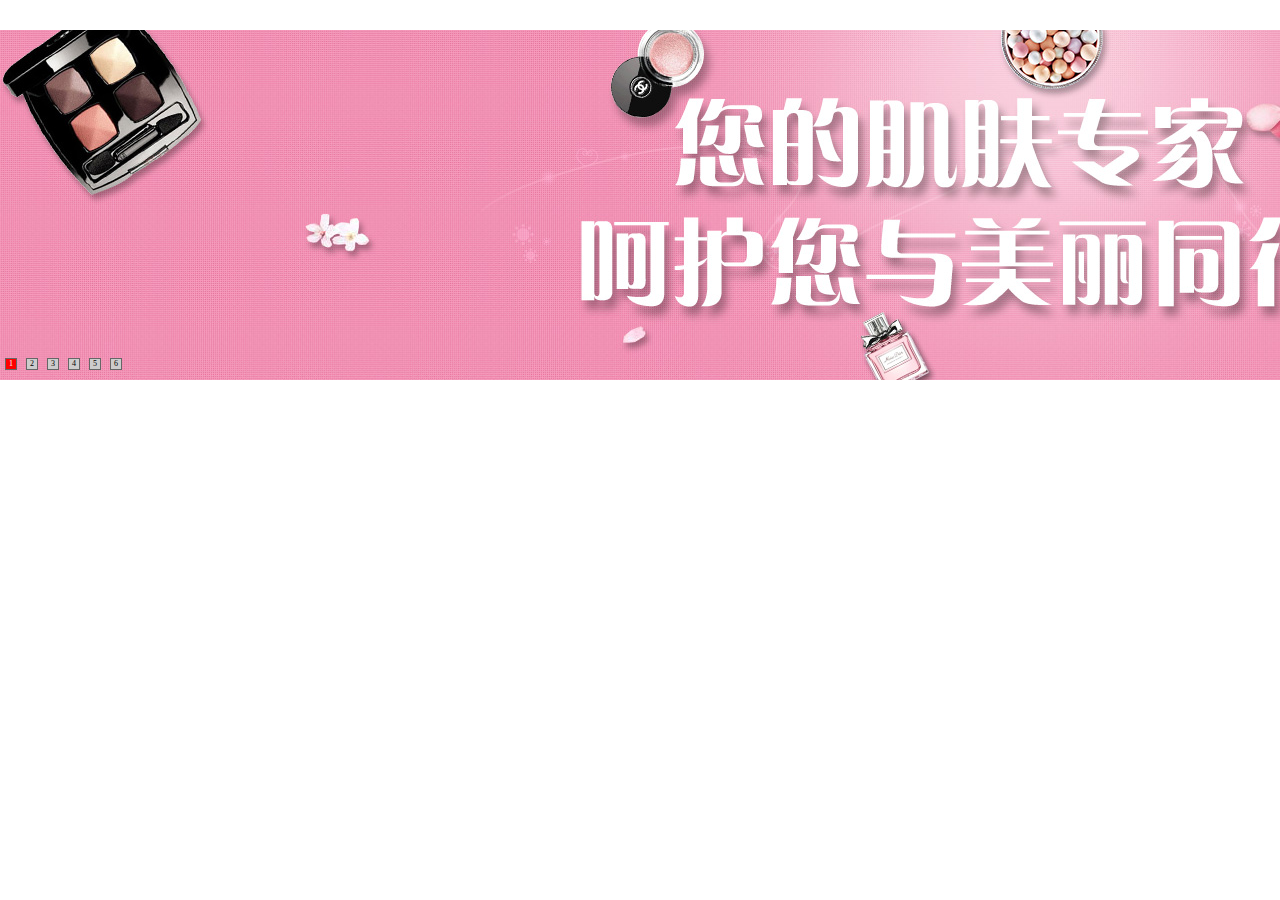
<file: index.html>
<!DOCTYPE html>
<html>
	<head>
		<meta charset="UTF-8">
		<title>轮播2</title>
	</head>
	<style type="text/css">
		*{margin:0px;padding:0px;}
		#banner{width:100%;margin:30px auto 0;position:relative;}
		#tab{width:100%;height:350px; margin:0px auto;overflow:hidden;}
		#banner ul li{list-style:none;}
		#tab>li:not(:first-child){display:none;} 
		#list{position:absolute;z-index:2;bottom:10px;text-align: center;}
		#list li{display: inline-block;height:10px;width:10px;background:#CCCCCC;border:1px solid #666666;
			margin-left:5px;color:#000000;line-height: 10px;font-size:8px;text-align: center;cursor:pointer;}
		#list .on{background:red;color:#FFFFFF}
		#btn{z-index: 3;display: none;}
		#btn a{width:60px;height:60px;position:absolute;top:130px;opacity:0.5;}
		#btn .prev{left:20px;background:url(img/btn.gif) left 0px no-repeat;}
		#btn .next{right:20px;background:url(img/btn.gif) left -60px no-repeat;}
	</style>
	<body>
		<div id="banner">
			<ul id="tab">
				<li><img src="img/banner-1.jpg" /></li>
				<li><img src="img/banner-2.jpg" /></li>
				<li><img src="img/banner-3.jpg" /></li>
				<li><img src="img/banner-1.jpg" /></li>
				<li><img src="img/banner-2.jpg" /></li>
				<li><img src="img/banner-3.jpg" /></li>
			</ul>
			<ul id="list">
				<li class="on">1</li>
				<li>2</li>
				<li>3</li>
				<li>4</li>
				<li>5</li>
				<li>6</li>
			</ul>
			<div id="btn">
				<a href="javascript:;" class="prev" id="prev"></a>
				<a href="javascript:;" class="next" id="next"></a>
			</div>
		</div>
		
	</body>
	<script type="text/javascript">
		window.onload=function()
		{
			var oBanner=document.getElementById('banner');//获取图片列表id
			var oTab=document.getElementById('tab');//获取图片列表id
			var aPic=oTab.getElementsByTagName('li');//将图片li定义为数组
			var oList=document.getElementById('list');//获取编号列表id
			var aList=oList.getElementsByTagName('li');//将编号列表Li定义为数组
			var oBtn=document.getElementById('btn');
			var oPrev=document.getElementById("prev");
			var oNext=document.getElementById("next");
			
			var index=0;
			var timer=null;
			
			//自动播放
			timer=setInterval(autoPlay,2000);//此处调用autoPlay函数时，（）不能带，带就出错
			
			//鼠标悬浮时，停止轮播
			oBanner.onmousemove=function()
			{
				oBtn.style.display='block';
				clearInterval(timer);
			}
			
			//鼠标离开，继续轮播
			oBanner.onmouseout=function()
			{
				oBtn.style.display='none';
				timer=setInterval(autoPlay,2000);//此处必须重新设置定时器
			}
			
			//点击左边按钮，上一页
			oPrev.onclick=function()
			{
				index=index-1;
				if(index<0)
				{
					index=aPic.length-1;
				}
				changePic(index);
			}
			
			//点击右边按钮，下一页
			oNext.onclick=function()
			{
				index=index+1;
				if(index==aPic.length)
				{
					index=0;
				}
				changePic(index);
			}
			
			//播放函数
			function autoPlay()
			{
				
				index=index+1;
				if(index==aPic.length)
				{
					index=0;
				}
				changePic(index);
			}
			
			//把数字与图片对应起来
			for(var i=0;i<aList.length;i++)
			{
				aList[i].onmouseover=function()
				{
					clearInterval(timer);
					index=this.innerText-1;
					changePic(index);
				}
			}
			
			//图片、编号切换
			function changePic(curIndex)
			{
				for(var i=0;i<aPic.length;i++)
				{
					aPic[i].style.display='none';
					aList[i].className='';
				}
				aPic[curIndex].style.display="block";
				aList[curIndex].className="on";
			}
			
		}
	</script>
	
</html>


<!--
<!DOCTYPE html>
<html lang="zh-CN">
<head>
<meta charset="utf-8">
<title>jQuery幻灯片插件ck-slide演示-自动播放_sucaihuo</title>
</head>

<body>
<div class="menu">
	<p class="menuc">
		<span></span>
		<a href="index.html">1、默认(淡入淡出)</a>
		<a href="index2.html">2、左右滚动</a>
		<a class="cur" href="index3.html">3、自动播放</a>
	</p>
</div>
<div class="main">
	<div class="mianc">
		<h1></h1>

		
		<link rel="stylesheet" href="css/slide.css">
		<style>
		.ck-slide { width: 100%; height: 350px; margin: 0 auto;}
		.ck-slide ul.ck-slide-wrapper { height: 320px;}
		</style>
		
		
		<div class="ck-slide">
			<ul class="ck-slide-wrapper">
				<li>
					<a href="#"><img src="img/banner-1.jpg"</a>
				</li>
				<li style="display:none">
					<a href="#"><img src="img/banner-1.jpg"</a>
				</li>
				<li style="display:none">
					<a href="#"><img src="img/banner-1.jpg"</a>
				</li>
				<li style="display:none">
					<a href="#"><img src="img/banner-1.jpg"</a>
				</li>
				<li style="display:none">
					<a href="#"><img src="img/banner-1.jpg"</a>
				</li>
			</ul>
			<a href="javascript:;" class="ctrl-slide ck-prev">上一张</a> <a href="javascript:;" class="ctrl-slide ck-next">下一张</a>
			<div class="ck-slidebox">
				<div class="slideWrap">
					<ul class="dot-wrap">
						<li class="current"><em>1</em></li>
						<li><em>2</em></li>
						<li><em>3</em></li>
						<li><em>4</em></li>
						<li><em>5</em></li>
					</ul>
				</div>
			</div>
		</div>
		
		
		<script src="js/jquery-1.8.3.min.js"></script>
		<script src="js/slide.js"></script>
		<script>
			$('.ck-slide').ckSlide({
				autoPlay: true
			});
		</script>
		

		<p class="vad">
			<a href="http://www.sucaihuo.com/" target="_blank">sucaihuo.com</a>
			<a href="http://www.sucaihuo.com/js/187.html" target="_blank">说 明</a>
			<a href="http://www.sucaihuo.com/js/187.html" target="_blank">下 载</a>
		</p>
	</div>
</div>


</body>
</html>
-->


<!--<html xmlns="http://www.w3.org/1999/xhtml" >
<head>
    <title>无标题页</title>
    <script src="js/jquery-1.7.1.min.js" type="text/javascript"></script>
    <style type="text/css">
        .clear{overflow:hidden; clear:both; width:0px; height:0px; }
        .imgbox{width:640px; margin:0 auto; text-align:center; }
        ul{padding:0px; margin:0px;}
        ul li{float:left; list-style:none; }
        ul li.select{display:block;}
        .imgnum span{border-radius:10px; font:normal normal bold 12px/15px 微软雅黑; color:#FFF; margin-left:5px; padding:3px 6px 3px 6px;  background-color:#F90; cursor:pointer;}
        .imgnum span.onselect{background-color:#F00;}
        .imgnum{text-align:center; float:right; margin:-30px 30px; position:relative;}
    </style>
</head>
<body>
    <div class="imgbox">
        	<ul id="banner_img">
            	<li><img src="images/banner001.jpg"/></li>
                <li><img src="images/banner002.jpg"/></li>
                <li><img src="images/banner003.jpg"/></li>
                <li><img src="images/banner004.jpg"/></li>
                <li><img src="images/banner005.jpg"/></li>
            </ul>
    <div class="clear"></div>
    <div class="imgnum">
    	<span class="onselect">1</span>
        <span>2</span>
        <span>3</span>
        <span>4</span>
        <span>5</span>
    </div>
</div>
<script type="text/javascript">
         var time = "";
         var index = 1;
         $(function () {
             showimg(index);
             //鼠标移入移出
             $(".imgnum span").hover(function () {
                clearTimeout(time);
                var icon=$(this).text();
                $(".imgnum span").removeClass("onselect").eq(icon-1).addClass("onselect");
                $("#banner_img li").hide().stop(true,true).eq(icon-1).fadeIn("slow");
             }, function () {
                index=$(this).text()> 4 ? 1 :parseInt($(this).text())+1;
                time = setTimeout("showimg(" + index + ")", 3000);
             });
         });

         function showimg(num) {
             index = num;
             $(".imgnum span").removeClass("onselect").eq(index-1).addClass("onselect");
             $("#banner_img li").hide().stop(true,true).eq(index-1).fadeIn("slow");
             index = index + 1 > 5 ? 1 : index + 1;
             time = setTimeout("showimg(" + index + ")", 3000);
         }
    </script>
</body>
</html>
-->

<!--<!DOCTYPE html PUBLIC "-//W3C//DTD XHTML 1.0 Transitional//EN"
"http://www.w3.org/TR/xhtml1/DTD/xhtml1-transitional.dtd">
<html xmlns="http://www.w3.org/1999/xhtml">
<head>
<title>复制节点</title>
<style type="text/css">
#main{
width:300px;
margin:200px auto;
background-color:gold;
padding:10px;
}
</style>
<script src="js/jquery.1.11.3.min.js" type="text/javascript"></script>
<script type="text/javascript">
 $(function () {
  var $text = $("#txt1");
  $text.click(function () { alert('我是文本框单击事件'); });
  $("#btn1").click(function () {
  $("#btn1").after($text.clone()); //浅克隆(不复制事件)
  });
  $("#btn2").click(function () {
  $("#btn2").after($text.clone(true)); //深克隆(复制事件)
  });
 });
</script>
</head>
<body>
 <div id="main">
 <input type="text" value="我是文本框" id="txt1" />
 <input type="button" id="btn1" value="进行浅克隆(不复制事件)" />
 <input type="button" id="btn2" value="进行深克隆(复制事件)" />
 </div>
</body>
</html>-->
<!--
知我
290
.content-box{
	width:1100px;
	margin: 0 auto;
}
.mainpush-box{
	margin-bottom: 31px;
}
.mainpush-box h1{
	font-size: 24px;
	text-align: center;
	color:#000;
}
.mainpush-box h1 i{
	font-style: inherit;
}
.m-list{
	width:100%;
	float:left;
}
.m-list li{
	float:left;
	width:100%;
	height:350px;
	margin-top:20px;
}
.m-list-img{
	float:left;
}
.m-list-img a{
	width:650px;
	height:350px;
	display: block;
}
//左
.m-list-img img{
	float:left;
	width:650px;
	height:350px;
	display: block;
}

//右
.m-list-cont li{
	float:left;
	
}

//
.m-list{
	width:1100px;
	height:350px;
	margin-top:-3px;
}

.m-list-cont{
	padding:26px 50px 0 ;
	overflow: hidden;
	font:14px;
	width:350px;
	height:324px;
	background-color:#fff;
	float:left;
}
.m-list-ctime{
	font-size: 16px;
	margin-bottom: 26px;
	text-align: center;
}
.m-list-ctime i{
	float:left;
	font-style: inherit;
	margin-right:11px;
}
.m-list-ctime span{
	float:left;
}
.m-list-cname{
	width:350px;
	height:154px;
	overflow: hidden;
	margin-bottom: 40px;
	font-size: 16px;
	line-height: 26px;
}
.m-list-cname a{
	color:#6c6c6c;
	display: block;
}
.m-list-cname span{
	color:#ff643c;
	font-weight:bold;
	letter-spacing: 1px;
	
}-->
</file>
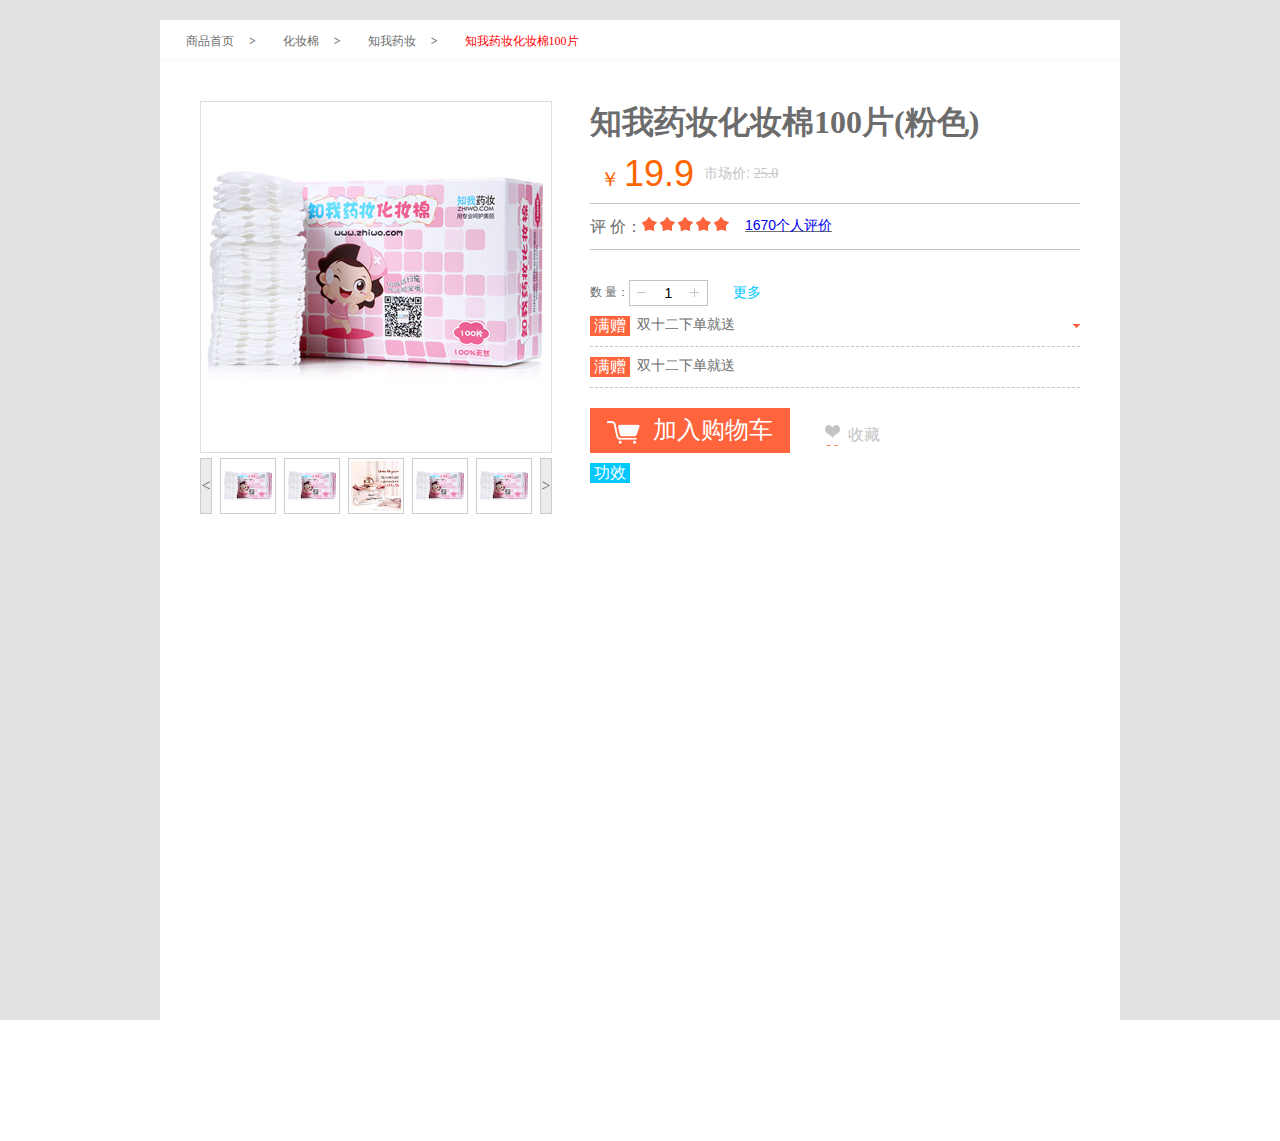
<file: Detail.html>
<!DOCTYPE html>
<html>
	<head>
		<meta charset="UTF-8">
		<title></title>
		<link rel="stylesheet" href="css/Detail.css"header">
	</head>
	<body>
		<div class="wrap">
			<div class="content-box">
				<div class="detail-pro">
					<div class="now-pos">
						<div class="now-show">
							<p class="pos-link"><a href="#">商品首页</a><i>></i></p>
							<p class="pos-link"><a href="#">化妆棉</a><i>></i></p>
							<p class="pos-link"><a href="#">知我药妆</a><i>></i></p>
							<p class="pos-close"><span>知我药妆化妆棉100片</span></p>
						</div>
					</div>
					<div class="detail-ifo clearfix">
						<div class="detail-img">
							<div id="preview" class="spec-preview"> 
								<span class="jqzoom">
									<img jqimg="img/ahzm.jpg" src="img/ahzm.jpg" />
									<span class="filter"></span>
								</span> 
							</div>
							
					    	
					    	<div class="spec-scroll"> <a class="prev">&lt;</a> <a class="next">&gt;</a>
						      	<div class="items">
						        	<ul>
						          		<li><img alt="知我药妆化妆棉" bimg="img/ahzm.jpg" src="img/ahzm.jpg" onmousemove="preview(this);"></li>
						          		<li><img alt="知我药妆化妆棉" bimg="img/ahzm.jpg" src="img/ahzm.jpg" onmousemove="preview(this);"></li>
						          		<li><img alt="知我药妆化妆棉" bimg="img/14286006733849720386.jpg" src="img/14286006733849720386.jpg" onmousemove="preview(this);"></li>
						          		<li><img alt="知我药妆化妆棉" bimg="img/ahzm.jpg" src="img/ahzm.jpg" onmousemove="preview(this);"></li>
						          		<li><img alt="知我药妆化妆棉" bimg="img/ahzm.jpg" src="img/ahzm.jpg" onmousemove="preview(this);"></li>
						          		<li><img alt="知我药妆化妆棉" bimg="img/ahzm.jpg" src="img/ahzm.jpg" onmousemove="preview(this);"></li>
						          		<li><img alt="知我药妆化妆棉" bimg="img/ahzm.jpg" src="img/ahzm.jpg" onmousemove="preview(this);"></li>
						          		
						        	</ul>
						      	</div>
					    	</div>
						</div>
						<div class="detail-info">
							<div class="detail-jiage">
								<h1>知我药妆化妆棉100片(粉色)</h1>
								<div class="jiaqian">
									<p class="jiage-zkj">
										<i>￥</i>
										<em>19.9</em>
									</p>
									<p class="jiage-scj">
										<span>市场价:</span>
										<del>25.0</del>
									</p>
								</div>
							</div>
							<div class="detail-pjia">
								<div class="detail-score">
									<p class="score-txt">评&nbsp;价：</p>
									<p class="score-rebg">
										<span class="regoods"></span>
									</p>
									<p class="score-mount">
										<a href="#">
											<span>1670</span>个人评价
										</a>
									</p>
								</div>
							</div>
							<div class="detail-sliang">
								<div class="sliang-shul">
									<input type="hidden" name="" id="" value="" />
									<span class="price">数&nbsp;量：</span>
									<p class="amout">
										<span class="down"></span>
										<input type="text" class="number" name="" id="" value="1" />
										<span class="up"></span>
									</p>
									<p class="more">
										<a href="#">更多</a>
									</p>
								</div>
								<div class="sliang-manzen">
									<div class="tipbox">
										<p class="tipbg-one sanjiao">
											<span class="tipbg-onemz">满赠</span>
											<span class="tiaojian">双十二下单就送</span>
											<span class="tub"></span>
										</p>
										<p class="tipbg-one">
											<span class="tipbg-onemz">满赠</span>
											<span class="tiaojian">双十二下单就送</span>
											<span class="tub"></span>
										</p>
										<p class="tipbg-one">
											<span class="tipbg-onemz">满赠</span>
											<span class="tiaojian">双十二下单就送</span>
											<span class="tub"></span>
										</p>
									</div>
								</div>
							</div>
							<div class="detail-jiaru">
								<div class="jianru">
									<p class="jianru-gouw">
										<a href="#">加入购物车</a>
									</p>
									<p class="jianru-showc">收藏</p>
								</div>
								<div class="gongx">
									<span class="gongx-xiao">
										<a href="#">功效</a>
									</span>
								</div>
							</div>
						</div>
					</div>
				</div>
			</div>
		</div>
		<script type="text/javascript" src="js/Drtail.js" ></script>
		<script type="text/javascript" src="js/a.js" ></script>
		<script>
			//Tab控制函数
			function tabs(tabId, tabNum){
				//设置点击后的切换样式
				$(tabId + " .tab li").removeClass("curr");
				$(tabId + " .tab li").eq(tabNum).addClass("curr");
				//根据参数决定显示内容
				$(tabId + " .tabcon").hide();
				$(tabId + " .tabcon").eq(tabNum).show();
			}
			//=====================全局函数========================
			
			//==================图片详细页函数=====================
			//鼠标经过预览图片函数
			function preview(img){
				$("#preview .jqzoom img").attr("src",$(img).attr("src"));
				$("#preview .jqzoom img").attr("jqimg",$(img).attr("bimg"));
			}
			
				//图片放大镜效果
				$(function(){
					$(".jqzoom").jqueryzoom({xzoom:380,yzoom:410});
				});
			
				//图片预览小图移动效果,页面加载时触发
				$(function(){
				var tempLength = 0; //临时变量,当前移动的长度
				var viewNum = 5; //设置每次显示图片的个数量
				var moveNum = 2; //每次移动的数量
				var moveTime = 300; //移动速度,毫秒
				var scrollDiv = $(".spec-scroll .items ul"); //进行移动动画的容器
				var scrollItems = $(".spec-scroll .items ul li"); //移动容器里的集合
				var moveLength = scrollItems.eq(0).width() * moveNum; //计算每次移动的长度
				var countLength = (scrollItems.length - viewNum) * scrollItems.eq(0).width(); //计算总长度,总个数*单个长度
				  
				//下一张
				$(".spec-scroll .next").bind("click",function(){
					if(tempLength < countLength){
						if((countLength - tempLength) > moveLength){
							scrollDiv.animate({left:"-=" + moveLength + "px"}, moveTime);
							tempLength += moveLength;
						}else{
							scrollDiv.animate({left:"-=" + (countLength - tempLength) + "px"}, moveTime);
							tempLength += (countLength - tempLength);
						}
					}
				});
				//上一张
				$(".spec-scroll .prev").bind("click",function(){
					if(tempLength > 0){
						if(tempLength > moveLength){
							scrollDiv.animate({left: "+=" + moveLength + "px"}, moveTime);
							tempLength -= moveLength;
						}else{
							scrollDiv.animate({left: "+=" + tempLength + "px"}, moveTime);
							tempLength = 0;
						}
					}
				});
			});
    
   
		</script>
	</body>
</html>
</file>
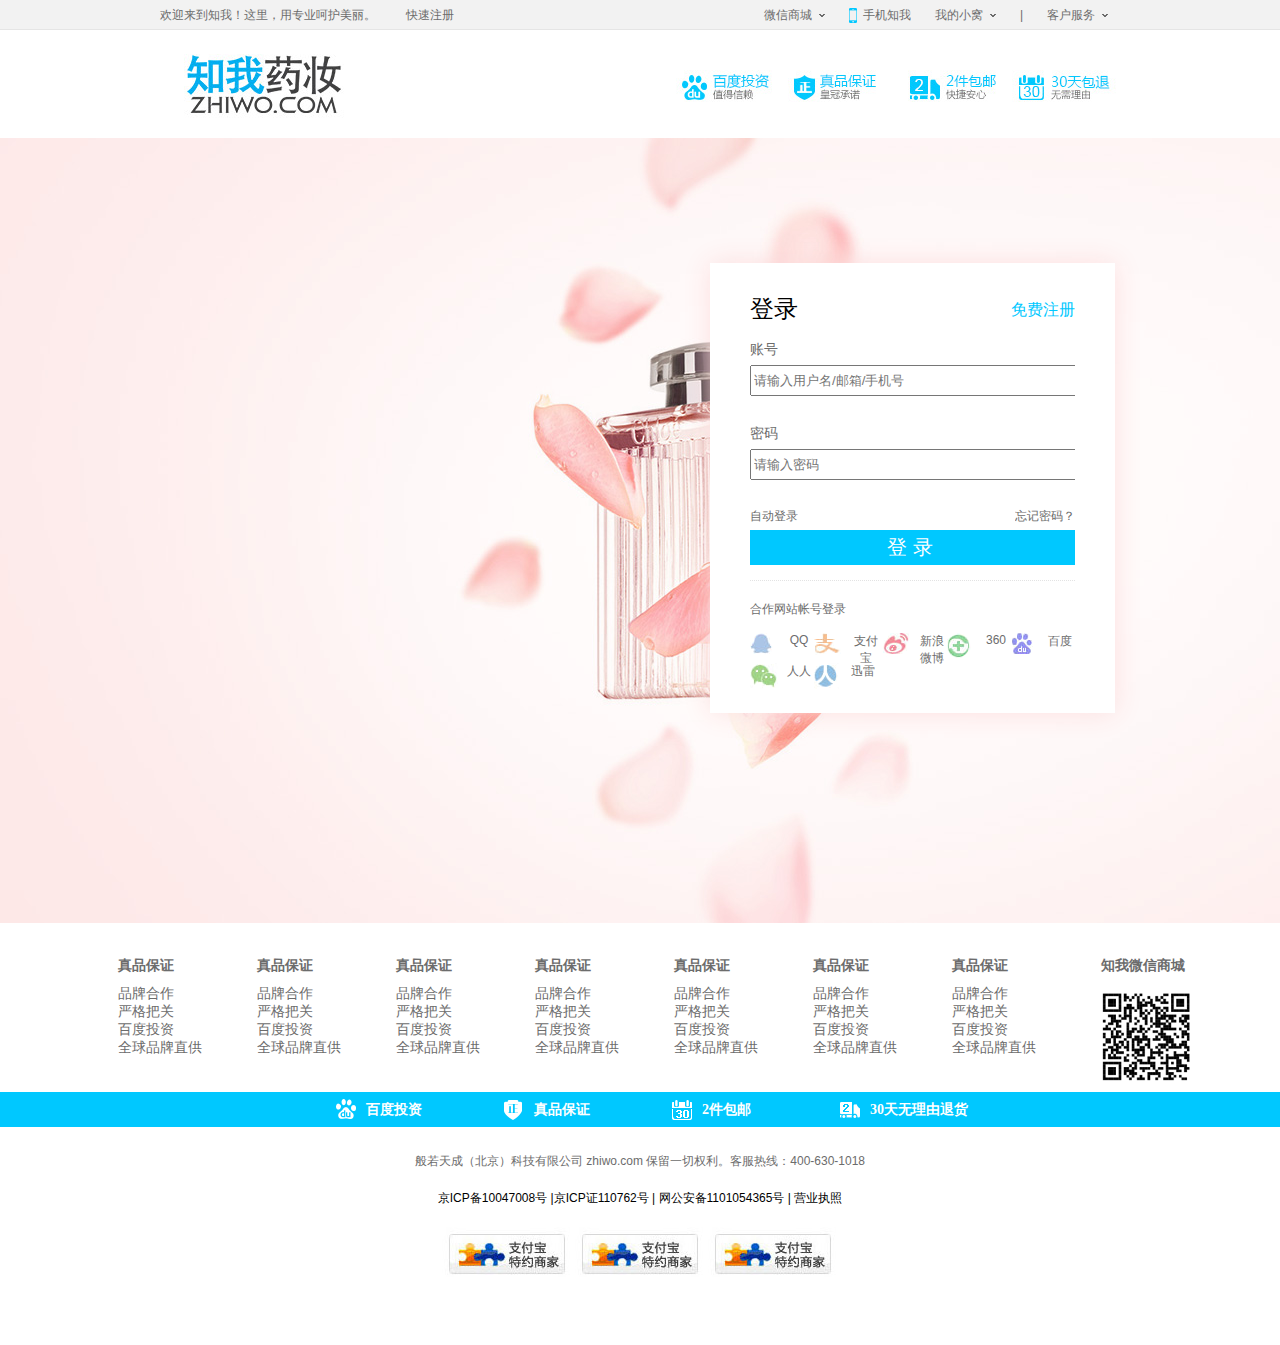
<file: entry.html>
<!DOCTYPE html>
<html>
	<head>
		<meta charset="UTF-8">
		<title>登录</title>
		<link rel="stylesheet" href="css/entry.css" />
	</head>
	<body>
		<div class="wrap">
			<div class="header">
				<div class="header-topnav">
					<div class="topnav-cont">
						<div class="header-left">
							<ul class="clearfix">
								<li>欢迎来到知我！这里，用专业呵护美丽。</li>
								<li><a href="entry.html">快速注册</a></li>
							</ul>
						</div>
						<div class="header-right">
							<ul class="clearfix">
								<li class="item-personal wx>
									<a href="#"><span>微信商城</span><i></i></a>
									<div class="item-subnav item-cont">
										<p class="weixintu"><img src="img/android_ewm.png" /></p>
									</div>
								</li>
								<li class="item-phone">
									<a href="#">手机知我</a>
								</li>
								<li class="item-personal xw">
									<a href="#"><span>我的小窝</span><i></i></a>
									<div class="item-subnav item-contw">
										<ul>
											<li><a href="#">我的订单</a></li>
											<li><a href="#">我的优惠券</a></li>
											<li><a href="#">我的收藏</a></li>
											<li><a href="#">我的预定</a></li>
											<li><a href="#">我的积分</a></li>
										</ul>
									</div>
								</li>
								<li class="item-line">|</li>
								<li class="item-personal kh">
									<a href="#"><span>客户服务</span><i></i></a>
									<div class="item-subnav item-cont">
										<ul>
											<li><a href="#">帮助中心</a></li>
											<li><a href="#">新浪微博</a></li>
											<li><a href="#">正品承诺</a></li>
											<li><a href="#">我的预定</a></li>
										</ul>
									</div>
								</li>
							</ul>
						</div>
					</div>
				</div>
				<div class="header-topcenter">
					<div class="userlog-log">
						<div class="header-cont">
							<div class="header-contlog"><a href="#"><img src="img/logo.jpg" /></a></div>
							<div class="header-continfo"><a href="#"><img src="img/tipinfo.jpg"</a></div>
						</div>
					</div>
				</div>
			</div>
			<div class="container">
				<div class="container-box">
					<div class="contbox-banner">
						<a class="contbox-bg" href="#"></a>
					</div>
				</div>
				<div class="sign-box">
					<div class="userlog-title">
						<p>
							<span>登录</span>
							<a href="#">免费注册</a>
						</p>
					</div>
					<div class="userlog-info">
						<form method="post" action="/account/login">
							<input type="hidden" name="redirect" value="">
							<div class="u-code info-account entry">
								<p class="u-name">
									<label for="login-username">账号</label>
								</p>
								<p class="u-txt">
									<input class="sign-txt username" type="text" value="" placeholder="请输入用户名/邮箱/手机号" name="username">
								</p>
								<!--提示信息所在地-->
								</p>
									<p class="error">
									<div class="f-input-tip error">
										<div class="message"></div>
									</div>									
								</p>
							</div>
							<div class="u-code u-password entry">
								<p class="u-name">
									<label for="login-password">密码</label>
								</p>
								<p class="u-txt">
									<input class="sign-txt password" type="password" id="login-password" value="" placeholder="请输入密码" name="password">
								</p>
								<p class="error">
									<div class="f-input-tip error">
										<div class="message"></div>
									</div>
								</p>
							</div>
							
							<div class="u-code u-operate">
								<p class="auto-login">
									<label class="" for="auto_login">自动登录</label>								
								</p>
								<p class="f-password">
									<a href="#" type="button">忘记密码？</a>
								</p>
							</div>
							<div class="u-code btn-d">
								<p>
									<input type="button" value="登录">
								</p>
							</div>
						</form>
					</div>
					<div class="userlog-other">
						<p>合作网站帐号登录</p>
						<ul class="ext_connect clearfix">
							<li class="qq"><a href="">QQ</a></li>
							<li class="alipay"><a href="">支付宝</a></li>
							<li class="sina"><a href="">新浪微博</a></li>
							<li class="t360"><a href="">360</a></li>
							<li class="baidu"><a href="">百度</a></li>
							<li class="renren"><a href="">人人</a></li>
							<li class="xunlei"><a href="">迅雷</a></li>
						</ul>
					</div>
				</div>
			</div>
			<div class="footer">
				<div class="f-top">
					<dl><dt>真品保证</dt><dd>品牌合作</dd><dd>严格把关</dd><dd>百度投资</dd><dd>全球品牌直供</dd>
					</dl>
					<dl><dt>真品保证</dt><dd>品牌合作</dd><dd>严格把关</dd><dd>百度投资</dd><dd>全球品牌直供</dd>
					</dl>
					<dl><dt>真品保证</dt><dd>品牌合作</dd><dd>严格把关</dd><dd>百度投资</dd><dd>全球品牌直供</dd>
					</dl>
					<dl><dt>真品保证</dt><dd>品牌合作</dd><dd>严格把关</dd><dd>百度投资</dd><dd>全球品牌直供</dd>
					</dl>
					<dl><dt>真品保证</dt><dd>品牌合作</dd><dd>严格把关</dd><dd>百度投资</dd><dd>全球品牌直供</dd>
					</dl>
					<dl><dt>真品保证</dt><dd>品牌合作</dd><dd>严格把关</dd><dd>百度投资</dd><dd>全球品牌直供</dd>
					</dl>
					<dl><dt>真品保证</dt><dd>品牌合作</dd><dd>严格把关</dd><dd>百度投资</dd><dd>全球品牌直供</dd>
					</dl>
					<dl class="footer-mrl"><dt>知我微信商城</dt><dd><img src="img/android_ewm.png" /></dd></dl>
				</div>
				<div class="f-center">
					<div class="f-center-box">
						<ul>
							<li class="fcb-invest">百度投资</li>
							<li class="fcb-quality">真品保证</li>
							<li class="fcb-return">2件包邮</li>
							<li class="fcb-mail">30天无理由退货</li>
						</ul>
					</div>
				</div>
				<div class="f-floor">
					<p class="f-1">
						<a>般若天成（北京）科技有限公司 zhiwo.com 保留一切权利。客服热线：400-630-1018</a>
					</p>
					<p class="f-2">
						京ICP备10047008号 |京ICP证110762号 | 网公安备1101054365号 | 营业执照
					</p>
					<p class="f-3">
						<img src="img/footer_copy_02.jpg"/>
						<img src="img/footer_copy_02.jpg"/>
						<img src="img/footer_copy_02.jpg"/>
					</p>
				</div>
			</div>
		</div>
		<script src="js/jquery.1.11.3.min.js"></script>
		<script src="js/entry.js"></script>
	</body>
</html>
</file>
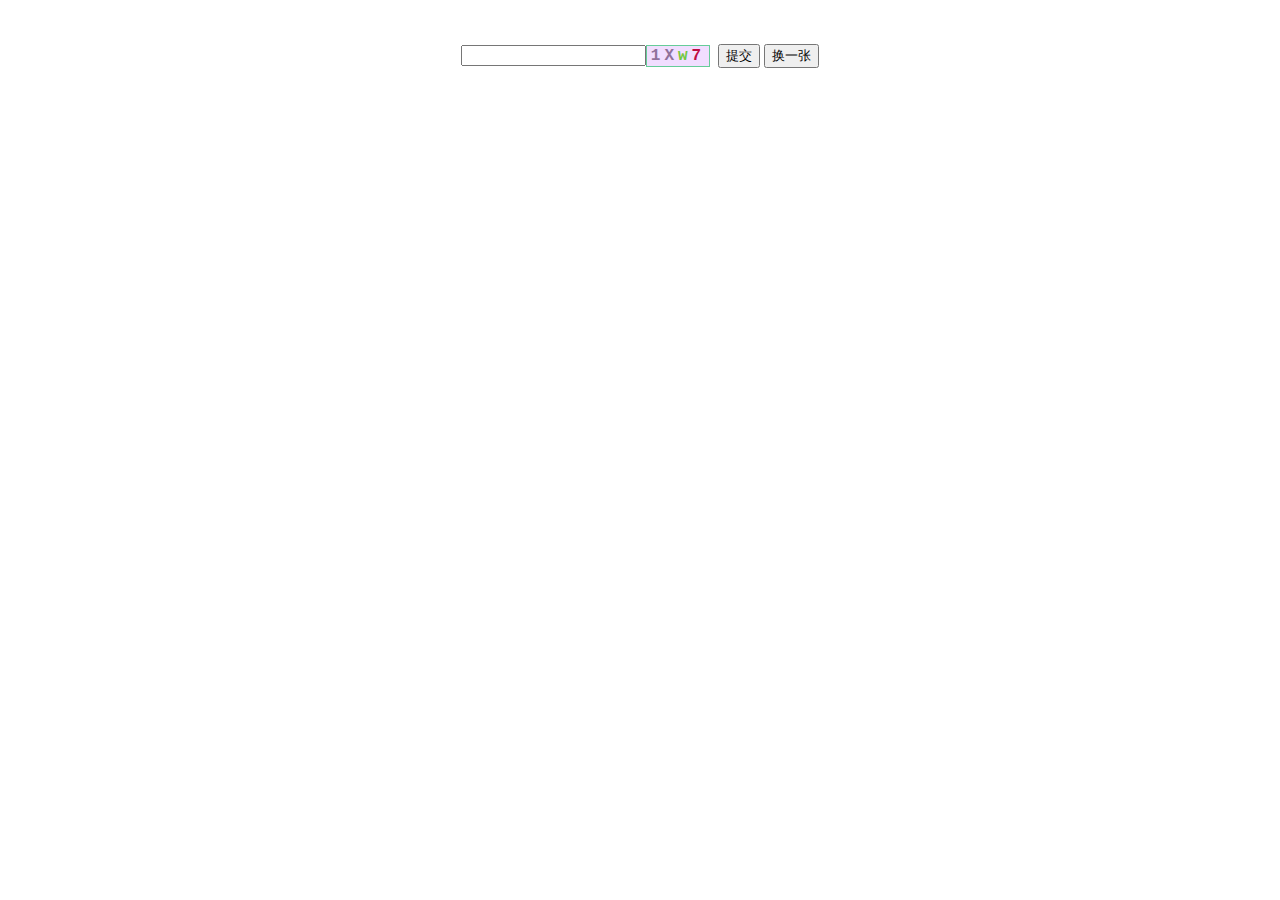
<file: header.html>
<!DOCTYPE html>
<html lang="en">
<head>
<meta charset="UTF-8">
	<title>验证码</title>
		<style>
			#ehong-code-input{
				width:42px;
				letter-spacing:2px;
				margin:0px 8px 0px 0px;
			}
			.ehong-idcode-val{
				position:relative;
				padding:1px 4px 1px 4px;
				top:0px;
				*top:-3px;
				letter-spacing:4px;
				display:inline;
				cursor:pointer;
				font-size:16px;
				font-family:"Courier New", Courier, monospace;
				text-decoration:none;
				font-weight:bold;
			}
			.ehong-idcode-val0{
				border:solid 1px #A4CDED;	
				background-color:#ECFAFB;
			}
			
			.ehong-idcode-val1{
				border:solid 1px #A4CDED;	
				background-color:#FCEFCF;
			}
			.ehong-idcode-val2{
				border:solid 1px #6C9;	
				background-color:#D0F0DF;
			}
			.ehong-idcode-val3{
				border:solid 1px #6C9;	
				background-color:#DCDDD8;
			}
			.ehong-idcode-val4{
				border:solid 1px #6C9;	
				background-color:#F1DEFF;
			}
			.ehong-idcode-val5{
				border:solid 1px #6C9;	
				background-color:#ACE1F1;
			}
			.ehong-code-val-tip{
				font-size:12px;
				color:#1098EC;
				top:0px;
				*top:-3px;	
				position:relative;	
				margin:0px 0px 0px 4px;
				cursor:pointer;	
			}
		</style>
</head>
<body>
	<center><br><br>
	<input type="text" id ="Txtidcode" class ="txtVerification"><span id="idcode">换一张</span>
	<input type="button" id="butn" value="提交">
	<input type="button" value="换一张"/>
	</center>
	<script src="js/jquery.1.11.3.min.js"></script>

	<script>
		(function($){
			var settings = {
					e	 	: 'idcode',
					codeType: { name : 'follow', len: 4},
					codeTip	: 'refresh?',
					inputID	: 'Txtidcode'//引用验证码输入框Id
				};
			
			var set = {
				storeLable  : 'codeval',
				store	: '#ehong-code-input',
				codeval	: '#ehong-code'
			}
			$.idcode = {
				getCode:function(option){
					commSetting(option);
					return storeData(set.storeLable, null);
				},
				setCode:function(option){
					commSetting(option);
					setCodeStyle("#"+settings.e, settings.codeType.name, settings.codeType.len);
					
				},
				validateCode:function(option){
					commSetting(option);
					var inputV;
					if(settings.inputID){
						inputV=$('#' + settings.inputID).val();
					}else{
						inputV=$(set.store).val();
					}
					
					if(inputV == storeData(set.storeLable, null)){
						return true;
					}else{
						setCodeStyle("#"+settings.e, settings.codeType.name, settings.codeType.len);				
						return false;
					}
				}
			};
			
			function commSetting(option){
				$.extend(settings, option);		
			}
			
			function storeData(dataLabel, data){
				var store = $(set.codeval).get(0);			
				if(data){
					$.data(store, dataLabel, data);			
				}else{
					return $.data(store, dataLabel);			
				}
			}
			
			function setCodeStyle(eid, codeType, codeLength){
				var codeObj = createCode(settings.codeType.name, settings.codeType.len);		
				var randNum = Math.floor(Math.random()*6);
				var htmlCode=''
				if(!settings.inputID){
					htmlCode='<span><input id="ehong-code-input" type="text" maxlength="4" /></span>';
				}
				htmlCode+='<div id="ehong-code" class="ehong-idcode-val ehong-idcode-val';
				htmlCode+=String(randNum);
				htmlCode+='" href="#" onblur="return false" onfocus="return false" oncontextmenu="return false" onclick="$.idcode.setCode()">' + setStyle(codeObj) + '</div>' + '<span id="ehong-code-tip-ck" class="ehong-code-val-tip" onclick="$.idcode.setCode()">'/*+ settings.codeTip*/ +'</span>';
				$(eid).html(htmlCode);
				storeData(set.storeLable, codeObj);		
			}
			
			function setStyle(codeObj){
				var fnCodeObj = new Array();
				var col = new Array('#BF0C43', '#E69A2A','#707F02','#18975F','#BC3087','#73C841','#780320','#90719B','#1F72D8','#D6A03C','#6B486E','#243F5F','#16BDB5');
				var charIndex;
			   	for(var i=0;i<codeObj.length;i++){		
					charIndex = Math.floor(Math.random()*col.length);
					fnCodeObj.push('<font color="' + col[charIndex] + '">' + codeObj.charAt(i) + '</font>');
				}
				return fnCodeObj.join('');		
			}
			function createCode(codeType, codeLength){
			   var codeObj;
			   if(codeType=='follow'){
				   codeObj = createCodeFollow(codeLength);
			   }else if(codeType=='calc'){
				   codeObj = createCodeCalc(codeLength);
			   }else{
				   codeObj="";
			   }
			   return codeObj;   
			 }
			 
			 function createCodeCalc(codeLength){
			   var code1, code2, codeResult;
			   var selectChar = new Array('0','1','2','3','4','5','6','7','8','9');	
			   var charIndex;
			   for(var i=0;i<codeLength;i++){		
				   charIndex = Math.floor(Math.random()*selectChar.length);
				   code1 +=selectChar[charIndex];
				   
				   charIndex = Math.floor(Math.random()*selectChar.length);
				   code2 +=selectChar[charIndex];		   
			   }
			   return [parseInt(code1), parseInt(code2) , parseInt(code1) + parseInt(code2)] ;
			 }
			 
			 function createCodeFollow(codeLength){
			   var code = "";
			   var selectChar = new Array('0','1','2','3','4','5','6','7','8','9','A','B','C','D','E','F','G','H','I','J','K','L','M','N','O','P','Q','R','S','T','U','V','W','X','Y','Z');
				
			   for(var i=0;i<codeLength;i++){		
				   var charIndex = Math.floor(Math.random()*selectChar.length);
				   if(charIndex % 2 == 0){
					   code+=selectChar[charIndex].toLowerCase();
				   }else{
					   code +=selectChar[charIndex];
				   }	   
			   }
			   return code;
			 }
		   
		})(jQuery);
	
	
	
	
	    $.idcode.setCode();   //加载生成验证码方法
	    $("#butn").click(function(){
	        var IsBy = $.idcode.validateCode()  //调用返回值，返回值结果为true或者false
	        if(IsBy){
	            alert("验证码输入正确")
	        }else {
	            alert("请重新输入")
	        }
	    })
	</script>

</body>
</html>
</file>
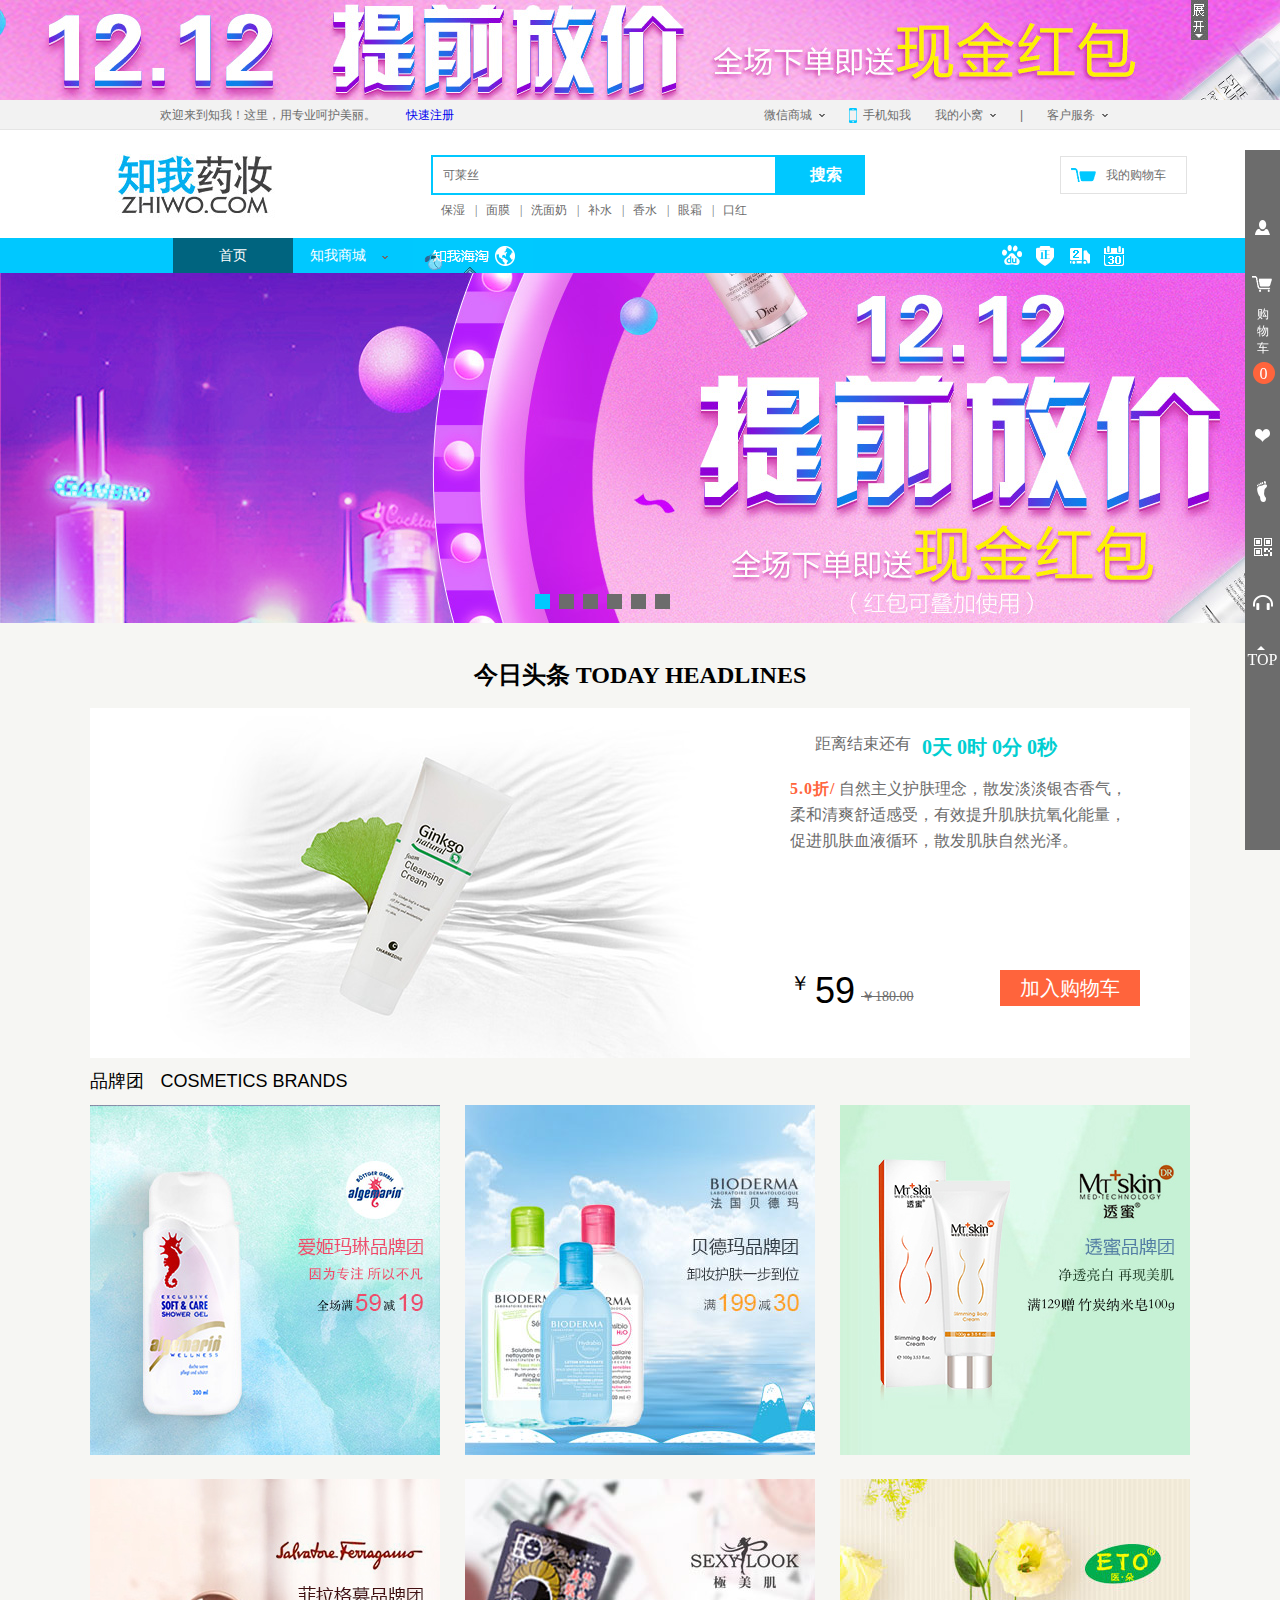
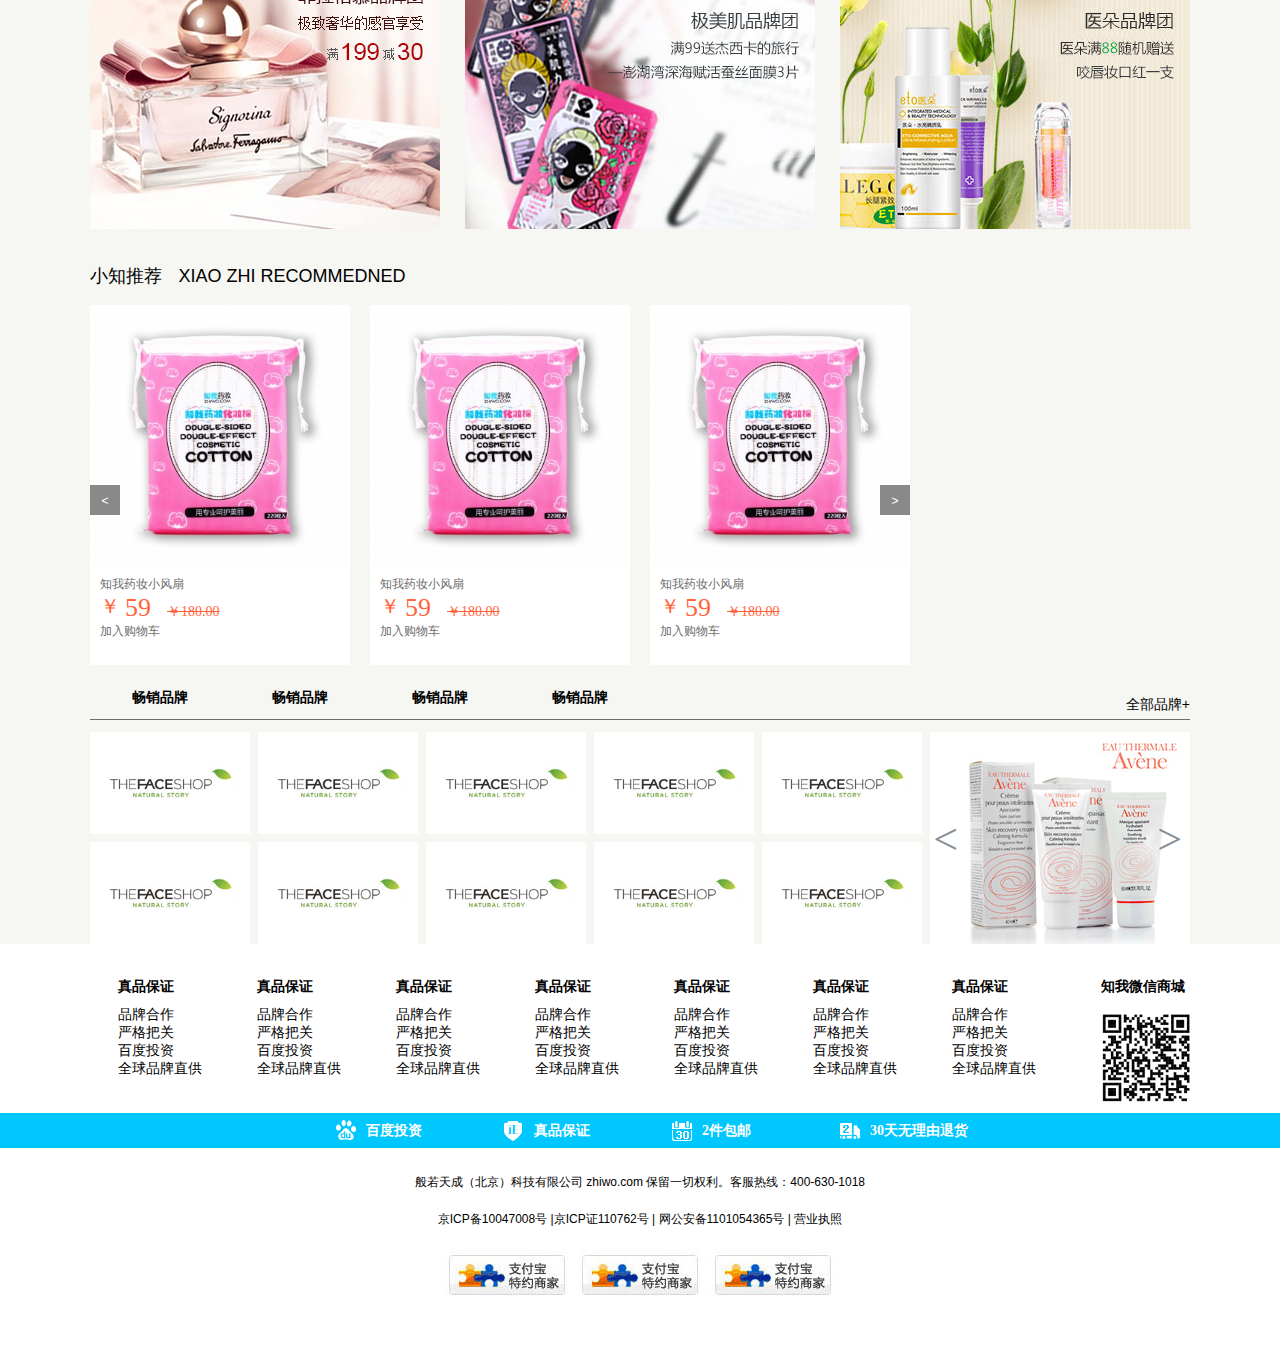
<file: index-1.html>
<!DOCTYPE html>
<html>
	<head>
		<meta charset="UTF-8">
		<title></title>
		<link rel="stylesheet" href="css/index.css" />
		<div class="header"></div>
	</head>
	
	<body>
		
	<!--头部nav-->
		<div class="wrap">
			<div class="header">
				<!--头部图片变换-->
				<div class="topbanner">
					<span class=""></span>
					<a class="topbanner-min" href="#"></a>
					<a class="topbanner-big" href="#"></a>
				</div>
				
				<div class="header-topnav">
					<div class="topnav-cont">
						<div class="header-left">
							<ul class="clearfix">
								<li>欢迎来到知我！这里，用专业呵护美丽。</li>
								<li><a href="entry.html">快速注册</a></li>
							</ul>
						</div>
						<div class="header-right">
							<ul class="clearfix">
								<li class="item-personal wx>
									<a href="#"><span>微信商城</span><i></i></a>
									<div class="item-subnav item-cont">
										<p class="weixintu"><img src="img/android_ewm.png" /></p>
									</div>
								</li>
								<li class="item-phone">
									<a href="#">手机知我</a>
								</li>
								<li class="item-personal xw">
									<a href="#"><span>我的小窝</span><i></i></a>
									<div class="item-subnav item-contw">
										<ul>
											<li><a href="#">我的订单</a></li>
											<li><a href="#">我的优惠券</a></li>
											<li><a href="#">我的收藏</a></li>
											<li><a href="#">我的预定</a></li>
											<li><a href="#">我的积分</a></li>
										</ul>
									</div>
								</li>
								<li class="item-line">|</li>
								<li class="item-personal kh">
									<a href="#"><span>客户服务</span><i></i></a>
									<div class="item-subnav item-cont">
										<ul>
											<li><a href="#">帮助中心</a></li>
											<li><a href="#">新浪微博</a></li>
											<li><a href="#">正品承诺</a></li>
											<li><a href="#">我的预定</a></li>
										</ul>
									</div>
								</li>
							</ul>
						</div>
					</div>
				</div>
				<div class="header-center">
					<div class="header-center-cont">
						<div class="header-clogo">
							<a href="#"></a>
								<img src="img/logo.jpg" />
							</a>
						</div>
						<!--搜索-->
						<div class="header-csearch">
							<form class="clearfix">
								<input class="search-box-text" type="text" value="可莱丝" /><input class="search-box-btn" type="submit" value="搜索" />								
							</form>
							<ul>
								<li><a href="#">保湿</a><span>|</span></li>
								<li><a href="#">面膜</a><span>|</span></li>
								<li><a href="#">洗面奶</a><span>|</span></li>
								<li><a href="#">补水</a><span>|</span></li>
								<li><a href="#">香水</a><span>|</span></li>
								<li><a href="#">眼霜</a><span>|</span></li>
								<li><a href="#">口红</a></li>								
							</ul>
						</div>
						<div class="header-cshopcar">
							<a href="#">
								<span>我的购物车</span>
								<i></i>
							</a>
							
						</div>
					</div>
				</div>
				
				<!--nav-->
				<div class="header-mainnav">
					<div class="header-mainnav-cont">
						<div class="header-mc-menu">
							<ul class="clearfix">
								<li class="first">
									<a href="#" >
										<span>首页</span>							
									</a>
									
								</li>
								<li class="two">
									<a href="#">知我商城</a><i></i>
									
									<div class="hmcm-list">
										<div class="hmcm-shop-listcont">
											<div class="mainlist-inner">
												<dl>
													<!--<dt><a>护肤</a></dt>
													<dd><a href="/products/c24">面膜面贴</a></dd>
													<dd><a href="/products/c36">乳液凝露</a></dd>
													<dd><a href="/products/c40">洁面卸妆</a></dd>
													<dd><a href="/products/c143">眼精华/眼霜</a></dd>
													<dd><a href="/products/c157">防晒隔离</a></dd>
													<dd><a href="/products/c25">化妆水爽肤水</a></dd>
													<dd><a href="/products/c146">眼膜/眼贴</a></dd>
													<dd><a href="/products/c27">精华</a></dd>-->
												</dl>
											</div>

										</div>
									</div>
								</li>
								<li class="last">
									<img class="shang" src="img/home_overseas.gif " />
									<img class="xia" src="img/home_overseas_current.gif "/>
								</li>
							</ul>
						</div>
						<div class="header-mc-info">
							<ul class="clearfix">
								<li class="fcb-invest">
									<span>百度投资</span>
								</li>
								<li class="fcb-real">
									<span>真品保证</span>
								</li>
								<li class="fcb-mail">
									<span>2件包邮</span>
								</li>
								<li class="fcb-return">
									<span>30天无理由退货</span>
								</li>
							</ul>
						</div>
					</div>
				</div>
			</div>
			
			<!--banner-->
			
				<div id="banner">
					<ul id="tab">
						<li class="first"><img src="img/banner.jpg" /></li>
						<li><img src="img/banner-1.jpg" /></li>
						<li><img src="img/banner-2.jpg" /></li>
						<li><img src="img/banner.jpg" /></li>
						<li><img src="img/banner-1.jpg" /></li>
						<li><img src="img/banner-2.jpg" /></li>
					</ul>
					<ul id="list">
						<li class="on"></li>
						<li></li>
						<li></li>
						<li></li>
						<li></li>
						<li></li>
					</ul>
					<div id="btn">
						<a href="javascript:;" class="prev" id="prev"></a>
						<a href="javascript:;" class="next" id="next"></a>
					</div>
				</div>
				
				
				
				<div class="content-box">
					<div class="mainpush-box">
						<h1>
							<span>今日头条</span>
							<i>TODAY HEADLINES</i>
						</h1>
						<!--楼层0-->
						<div class="m-list floor-item">
							<ul>
								<li class="first">
									<div class="m-list-img">
										<a href="#">
											<img src="img/m-list.jpg" />	
										</a>
									</div>
									<div class="m-list-cont">
										
										<!--倒计时-->
										<div class="m-list-ctime">
											<i>距离结束还有</i>
											<span>
												<div class="time-item">
										            <strong id="day_show">0天</strong>
										            <strong id="hour_show">0时</strong>
										            <strong id="minute_show">0分</strong>
										            <strong id="second_show">0秒</strong>
										        </div>
											</span>
										</div>
										
										<!--介绍-->
										<div class="m-list-cname">
											<a href="#">
												<span>5.0折/</span>
												自然主义护肤理念，散发淡淡银杏香气，柔和清爽舒适感受，有效提升肌肤抗氧化能量，促进肌肤血液循环，散发肌肤自然光泽。
											</a>
										</div>
										
										<!--价格-->
										<div class="m-list-cbuy clearfix">
											<p class="mlcb_price">
												<i>￥</i>
												<span>59</span>
												<del>￥180.00</del>
											</p>
											<p class="mlcb_btn">
												<a href="#">加入购物车</a>
											</p>
										</div>
										<!--已出售-->
										<!--<div class="mlcb-ctip">
											<p>已有人<span>228</span>购买</p>
										</div>-->
									</div>
								</li>
								
							</ul>
						</div>
						<!--楼层1-->
						<div class="brandgronp-box floor-item">
							<h2>
								<span>品牌团</span>
								<i>COSMETICS BRANDS</i>
							</h2>
							<div class="b-list">
								<ul class="clearfix">
									<li><a href="#"><img src="img/7466229580524039867.jpg" /></a></li>
									<li><a href="#"><img src="img/16659547635030272610.jpg" /></a></li>
									<li><a href="#"><img src="img/3979957543783096858.jpg" /></a></li>
									<li><a href="#"><img src="img/14286006733849720386.jpg" /></a></li>
									<li><a href="#"><img src="img/18007182278140465112.jpg" /></a></li>
									<li><a href="#"><img src="img/2958234838522668057.jpg" /></a></li>
								</ul>
								
							</div>
						</div>
						<!--楼层2-->
						<div class="recommend-box floor-item">
							<h2>
								<span>小知推荐</span>
								<i>XIAO ZHI RECOMMEDNED</i>
							</h2>
							<div class="r-list">
								<ul class="clearfix">
									<li>
										<div class="good-img">
											<a href="#"><img src="img/11188557545109724010.jpg" /></a>
										</div>
										<div class="good-price">
											<p><a href="#">知我药妆小风扇</a></p>
											<p>
												<i>￥</i>
												<span>59</span>
												<del>￥180.00</del>
											</p>
											<p>
												<a href="#">加入购物车</a>
											</p>
										</div>
									</li>
									<li>
										<div class="good-img">
											<a href="#"><img src="img/11188557545109724010.jpg" /></a>
										</div>
										<div class="good-price">
											<p><a href="#">知我药妆小风扇</a></p>
											<p>
												<i>￥</i>
												<span>59</span>
												<del>￥180.00</del>
											</p>
											<p>
												<a href="#">加入购物车</a>
											</p>
										</div>
									</li>
									<li>
										<div class="good-img">
											<a href="#"><img src="img/11188557545109724010.jpg" /></a>
										</div>
										<div class="good-price">
											<p><a href="#">知我药妆小风扇</a></p>
											<p>
												<i>￥</i>
												<span>59</span>
												<del>￥180.00</del>
											</p>
											<p>
												<a href="#">加入购物车</a>
											</p>
										</div>
									</li>
									<li>
										<div class="good-img">
											<a href="#"><img src="img/11188557545109724010.jpg" /></a>
										</div>
										<div class="good-price">
											<p><a href="#">知我药妆小风扇</a></p>
											<p>
												<i>￥</i>
												<span>59</span>
												<del>￥180.00</del>
											</p>
											<p>
												<a href="#">加入购物车</a>
											</p>
										</div>
									</li>
									<li>
										<div class="good-img">
											<a href="#"><img src="img/11188557545109724010.jpg" /></a>
										</div>
										<div class="good-price">
											<p><a href="#">知我药妆小风扇</a></p>
											<p>
												<i>￥</i>
												<span>59</span>
												<del>￥180.00</del>
											</p>
											<p>
												<a href="#">加入购物车</a>
											</p>
										</div>
									</li>
								</ul>
								
								<div class="rlist-btn rlist-leftbtn prev"><</div>
								<div class="rlist-btn rlist-rightbtn next">></div>
							</div>
						</div>
						<!--楼层3-->
						<div class="brand-page floor-item">
							<div class="brand-nav">
								<ul class="clearfix">
									<li>
										<span>畅销品牌</span><i></i>
									</li>
									<li>
										<span>畅销品牌</span><i></i>
									</li>
									<li>
										<span>畅销品牌</span><i></i>
									</li>
									<li>
										<span>畅销品牌</span><i></i>
									</li>
								</ul>
								<div class="allbrand">
									<a href="#">全部品牌+</a>
								</div>
							</div>
							<div class="brand-cent">
								<div class="bp-page">
									<div class="bp-cleft">
										<ul class="clearfix">
											<li><a href="#"><img src="img/11398590373642272031.jpg"</a></li>
											<li><a href="#"><img src="img/11398590373642272031.jpg"</a></li>
											<li><a href="#"><img src="img/11398590373642272031.jpg"</a></li>
											<li><a href="#"><img src="img/11398590373642272031.jpg"</a></li>
											<li><a href="#"><img src="img/11398590373642272031.jpg"</a></li>
											<li><a href="#"><img src="img/11398590373642272031.jpg"</a></li>
											<li><a href="#"><img src="img/11398590373642272031.jpg"</a></li>
											<li><a href="#"><img src="img/11398590373642272031.jpg"</a></li>
											<li><a href="#"><img src="img/11398590373642272031.jpg"</a></li>
											<li><a href="#"><img src="img/11398590373642272031.jpg"</a></li>
										</ul>
									</div>
									<div class="bp-cright">
										<a href="#">
											<img src="img/6224111724773962949.jpg" />
										</a>
									</div>
								</div>
							
								<div class="leftbtn"><</div>
								<div class="rightbtn">></div>
							</div>
							
						</div>
					</div>
					
				</div>
			</div>
			<div class="footer">
				
				
				<div class="foote">
					<div class="f-top">
						<dl><dt>真品保证</dt><dd>品牌合作</dd><dd>严格把关</dd><dd>百度投资</dd><dd>全球品牌直供</dd>
						</dl>
						<dl><dt>真品保证</dt><dd>品牌合作</dd><dd>严格把关</dd><dd>百度投资</dd><dd>全球品牌直供</dd>
						</dl>
						<dl><dt>真品保证</dt><dd>品牌合作</dd><dd>严格把关</dd><dd>百度投资</dd><dd>全球品牌直供</dd>
						</dl>
						<dl><dt>真品保证</dt><dd>品牌合作</dd><dd>严格把关</dd><dd>百度投资</dd><dd>全球品牌直供</dd>
						</dl>
						<dl><dt>真品保证</dt><dd>品牌合作</dd><dd>严格把关</dd><dd>百度投资</dd><dd>全球品牌直供</dd>
						</dl>
						<dl><dt>真品保证</dt><dd>品牌合作</dd><dd>严格把关</dd><dd>百度投资</dd><dd>全球品牌直供</dd>
						</dl>
						<dl><dt>真品保证</dt><dd>品牌合作</dd><dd>严格把关</dd><dd>百度投资</dd><dd>全球品牌直供</dd>
						</dl>
						<dl class="footer-mrl"><dt>知我微信商城</dt><dd><img src="img/android_ewm.png" /></dd></dl>
					</div>
					<div class="f-center">
						<div class="f-center-box">
							<ul>
								<li class="fcb-invest">百度投资</li>
								<li class="fcb-quality">真品保证</li>
								<li class="fcb-return">2件包邮</li>
								<li class="fcb-mail">30天无理由退货</li>
							</ul>
						</div>
					</div>
					<div class="f-floor">
						<p class="f-1">
							<a>般若天成（北京）科技有限公司 zhiwo.com 保留一切权利。客服热线：400-630-1018</a>
						</p>
						<p class="f-2">
							京ICP备10047008号 |京ICP证110762号 | 网公安备1101054365号 | 营业执照
						</p>
						<p class="f-3">
							<img src="img/footer_copy_02.jpg"/>
							<img src="img/footer_copy_02.jpg"/>
							<img src="img/footer_copy_02.jpg"/>
						</p>
					</div>
				</div>
				
				
				<!--楼层-->
				<div class="floor">
					<ul>
						<li class="active"><a href="#" class="louc0"><span>知我<br />首页</span></a><i></i></li>
						<li class="floor-list"><a href="#" class="louc louc1"><span>品牌团</span></a></li>
						<li class="floor-list"><a href="#" class="louc"><span>小知推荐</span></a><i></i></li>
						<li class="floor-list"><a href="#" class="louc"><span>畅销品牌</span></a><i></i></li>
					</ul>
				</div>
				
				<!--右侧导航栏-->
				<div class="sidebar">
					<div class="sidebar-panel">
						<ul class="partone">
							<!--把li的名字改成一样的-->
							<li class="sidebar-login deng">
								<a href="#">
									<i></i>
								</a>
								<div class="entry">
									<a href="#">登录</a>
									<span>|</span>
									<a href="#">注册</a>
									<i></i>
								</div>
							</li>
							<li class="sidebar-login gou">
								<a href="#">
									<i></i>
									<span class="sshopcar-text">购物车</span>
									<span class="sshopcar-amout">0</span>
								</a>
							</li>
							<li class="sidebar-login shouc">
								<a href="#">
									<i></i>
								</a>
								<div class="entry">
									我的收藏
									<i></i>
								</div>
							</li>
							<li class="sidebar-login kan">
								<a href="#">
									<i></i>
								</a>
								<div class="entry">我看过的<i></i></div>
							</li>
							<!--微信是图要换div的class-->
							<li class="sidebar-login wei">
								<a href="#">
									<i></i>
								</a>
								<div class="entry">微信<i></i></div>
							</li>
							<li class="sidebar-login ke">
								<a href="#">
									<i></i>
								</a>
								<div class="entry">客服中心<i></i></div>
							</li>
							<li class="sidebar-login fan">
								<a href="#">
									
								</a>
								<span>TOP</span>
							</li>
						</ul>
						<ul class="parttwo"></ul>
					</div>
				</div>
			</div>
		</div>
		<script src="js/jquery.1.11.3.min.js"></script>
		
		<script type="text/javascript" src="js/jquery-6.0.4.js" ></script>
		<script src="js/index.js"></script>
	</body>
</html>
</file>
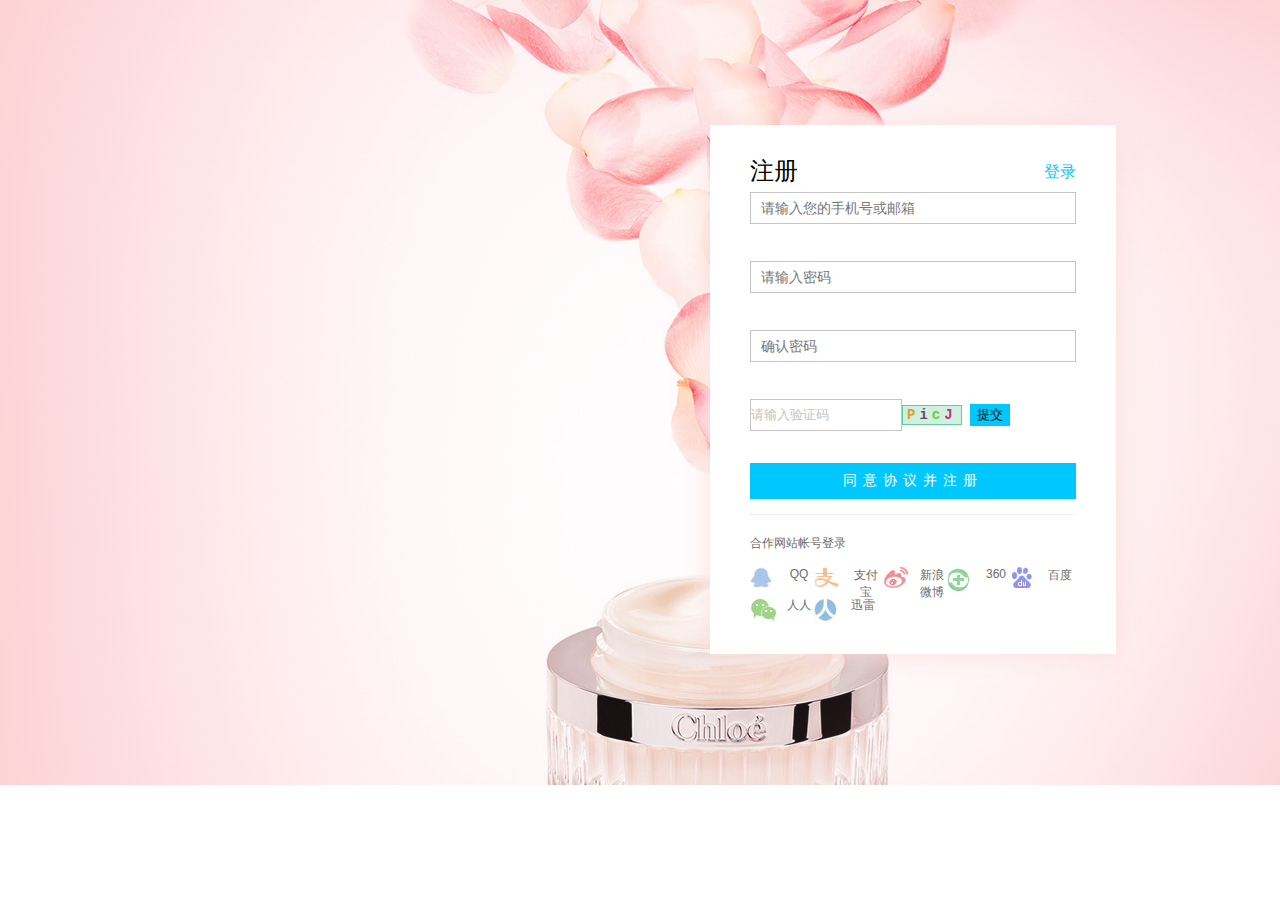
<file: regis.html>
<!DOCTYPE html>
<html>
	<head>
		<meta charset="UTF-8">
		<title>注册</title>
		<link rel="stylesheet" href='css/regis.css' />
	</head>
	<body>
		<div class="wrap">
			
			<div class="container">
				<div class="container-box">
					<div class="contbox-banner">
						<a class="contbox-bg" href="#"></a>
					</div>
				</div>
				<div class="sign-box">
					<div class="userlog-title">
						<p>
							<span>注册</span>
							<a href="#">登录</a>
						</p>
					</div>
					<div class="userlog-info">
						<form method="post" action="/account/login">
							<input type="hidden" name="redirect" value="">
							<!--手机号-->
							<div class="info-account">
								<p class="u-txt">
									<input class="sign-txt username focus-sel" type="text" value="" placeholder="请输入您的手机号或邮箱" name="username">
								</p>
								<!--提示信息所在地-->
								<p class="error">
									<div class="f-input-tip error">
										<div class="message"></div>
									</div>									
								</p>
							</div>
							<!--密码-->
							<div class="u-password one">
								<p class="u-txt">
									<input class="sign-txt password" type="password" id="login-password" value="" placeholder="请输入密码" name="password">
								</p>
									<p class="error">
									<div class="f-input-tip error">
										<div class="message"></div>
									</div>									
								</p>
							</div>
							<!--再次输入密码-->
							<div class="u-password two">
								<p class="u-txt">
									<input class="sign-txt password-check" type="password" id="login-password" value="" placeholder="确认密码" name="password">
								</p>
									<p class="error">
									<div class="f-input-tip error">
										<div class="message"></div>
									</div>									
								</p>
							</div>
							<!--验证码-->
							<div class="u-code verifycode">
								<p class="u-txt">
									<input type="text" id ="Txtidcode" class ="txtyzk" value="请输入验证码"><span id="idcode"></span>
									<input type="button" id="butn" value="提交"></center>
								</p>
								<p class="error">
									<div class="f-input-tip error">
										<div class="message"></div>
									</div>
								</p>
							</div>
							
							<div class="btn-d">
								<p>
									<input type="button" class="zhu" value="同意协议并注册">
								</p>
							</div>
						</form>
					</div>
					<div class="userlog-other">
						<p>合作网站帐号登录</p>
						<ul class="ext_connect clearfix">
							<li class="qq"><a href="">QQ</a></li>
							<li class="alipay"><a href="">支付宝</a></li>
							<li class="sina"><a href="">新浪微博</a></li>
							<li class="t360"><a href="">360</a></li>
							<li class="baidu"><a href="">百度</a></li>
							<li class="renren"><a href="">人人</a></li>
							<li class="xunlei"><a href="">迅雷</a></li>
						</ul>
					</div>
				</div>
			</div>
		<script src="js/jquery.1.11.3.min.js"></script>
		<script src="js/regis.js"></script>
	</body>
</html>
</file>
<file: css/slide.css>
img { border: 0;}
.ck-slide ul { margin: 0; padding: 0; list-style-type: none;}
.ck-slide { position: relative; overflow: hidden;}
.ck-slide ul.ck-slide-wrapper { position: absolute; top: 0; left: 0; z-index: 1; margin: 0; padding: 0;}
.ck-slide ul.ck-slide-wrapper li { position: absolute;}
.ck-slide .ck-prev, .ck-slide .ck-next { position: absolute; top: 50%; z-index: 2; width: 35px; height: 70px; margin-top: -35px; border-radius: 3px; opacity: .15; background: red; text-indent: -9999px; background-repeat: no-repeat; transition: opacity .2s linear 0s;}
.ck-slide .ck-prev { left: 5px; background: url(../images/arrow-left.png) #000 50% no-repeat;}
.ck-slide .ck-next { right: 5px; background: url(../images/arrow-right.png) #000 50% no-repeat;}
.ck-slidebox { position: absolute; left: 50%; bottom: 12px; z-index: 30;}
.ck-slidebox ul { height: 20px; padding: 0 4px; border-radius: 8px; background: rgba(0,0,0,0.5);}
.ck-slidebox ul li { float: left; height: 12px; margin: 4px 4px;}
.ck-slidebox ul li em { display: block; width: 12px; height: 12px; border-radius: 100%; background-color: #fff; text-indent: -9999px; cursor: pointer;}
.ck-slidebox ul li.current em { background-color: #fe6500;}
.ck-slidebox ul li em:hover { background-color: #fe6500;}
</file>
<file: css/Detail.css>
@charset "utf-8";
html,
body,
ul,li,
img,
dl,h1,
dt,h2,
dd,input,
div,
p{margin:0;padding:0;}
div{display: block;}
ul,li{list-style: none;}
a{text-decoration: none;}
.wrap{
	background:#E2E2E2;
	padding-top:20px;
}
.content-box{
	width:960px;
	height:1000px;
	margin:0 auto;
}
.detail-pro{
	display: block;
	color:#6c6c6c;
}
.now-pos{
	height:40px;
	border-bottom: 1px solid #f6f6f3;
	background-color: #fff;
}
.now-show{
	float:left;
	margin-left: 20px;
}
.now-show p{
	float:left;
	padding:0 6px;
	height:22px;
	margin-top:10px;
	font:12px/22px "";
	
}
.now-show p a{
	color:#6C6C6C;
}
.now-show i{
	font-style: normal;
    color: #6c6c6c;
    font-weight: bold;
    margin: 14px 15px 0;
}
.pos-close span{
	color:red;
}
.detail-ifo{
	width: 880px;
	height:1000px;
	margin:0 auto;
	padding:40px;
	background:#fff;
}
/*左边图片*/
.detail-ifo .detail-img{
	float:left;
	width:350px;
	height:350px;
}
/*youb*/
.detail-info{
	float:right;
	width:490px;
}
.jianqian{
	margin-top: -5px;
}
h1{
	-font-size: 26px;
	height:52px;
	font-weight: bold;
	overflow: hidden;
	-text-align: center;
}
/*化妆棉价格*/
.jiage-zkj{
	float:left;
}
.jiage-zkj i{
	font-style: normal;
	font: 20px "微软雅黑";
	color:#FE6500;
	padding-left:10px;
}
.jiage-zkj em{
	font-style: normal;
	font: 36px arial;
	color:#FE6500;
}
.jiage-scj{
	color:#c4c4c4;
	font: 14px/40px arial;
	-margin-top: 19px;
	font-style: normal;
}
.jiage-scj span{
	padding-left: 10px;
	font: ;
}
.jiage-scj del{
	font:14px "微软雅黑";
}



/**/
.detail-pjia{
	border-top:1px solid #C4C4C4;
	border-bottom:1px solid #C4C4C4;
	height:45px;
	margin-top: 10px;
}
.detail-score{
	margin-top:13px;
}
.score-txt{
	float:left;	
}
.score-rebg{
	float:left;
	width:87px;
	height:14px;
	background:	url(../img/xingji.png) no-repeat 0 0;
}
.score-rebg span{
	background:	url(../img/xingji.png) no-repeat 0 -20px;
	height:14px;
	display: block;
}
.score-mount{
    color: #6c6c6c;
   
    text-decoration: underline;
    height: 18px;
    line-height: 18px;
    font: 14px arial;
}
.score-mount a{
	 margin-left: 16px;
}


/*第二层*/
.detail-sliang{
	margin-top:30px;
}/*文字*/
.sliang-shul{
	overflow: hidden;
}
.sliang-shul .price{
	font:12px/24px "微软雅黑";
	color:#6C6C6C;
	float: left;
	
}
/*中间数量按钮*/
.amout{
	float:left;
	width:77px;
	height:24px;
	overflow: hidden;
	border: 1px solid #C4C4C4;
}
.amout span{
	width:24px;
	height:24px;
	float:left;
	cursor: pointer;
}
.amout .down{
	background:	url(../img/updown.png) no-repeat 0 -24px;
}
.amout .number{
    font-weight: normal;
    width: 29px;
    height: 24px;
    line-height: 24px;
    text-align: center;
    float: left;
    font-family: Arial;
    font-size: 14px;
    border: 0;
}
.amout .up{
	background:	url(../img/updown.png) no-repeat 0 0;
}
/*更多*/
.more{
	float:left;
	margin-left: 25px;
	font:14px/26px "微软雅黑";
	
}
.more a{
	color:#00C8FF;
}
/**/
.tipbox{
	overflow: hidden;
	height:82px;/*点击sanjiao去掉overflow*/
}
.tipbg-one{
	overflow: hidden;
	padding:10px 0;
	border-bottom: 1px dashed #C4C4C4;
}
.sanjiao{
	background: url(../img/xingji.png) no-repeat right -175px;
}
.tipbg-onemz {/*公共的满赠*/
    width: 40px;
    background: #ff643c;
    color: #fff;
    text-align: center;
    margin-right: 7px;
}
.tipbg-one .tipbg-onemz {
    float: left;
    height: 20px;
    line-height: 20px;
}
.tiaojian{
	float: left;
    height: 20px;
    line-height: 20px;
    font:14px "微软雅黑";
}

/*立即加入*/
.detail-jiaru{
	margin-top:20px;
	margin-bottom: 25px;
}

.jianru-gouw{
	width: 200px;
    height: 45px;
    float: left;
    margin-right: 35px;
}
.jianru-gouw a {
    display: block;
    width: 137px;
    height: 45px;
    line-height: 45px;
    color: #fff;
    font-family: '微软雅黑';
    font-size: 24px;
    padding-left: 63px;
    background: #ff643c url(../img/xingji.png) no-repeat 0 -78px;
}
.jianru-showc{
	float: left;
    color: #c4c4c4;
    cursor: pointer;
    padding-left: 23px;
    margin-top: 17px;
    background: url(../img/xingji.png) no-repeat 0 -40px;
}
.gongx{
	overflow: hidden;
	width:100%;
	-padding-
}
.gongx-xiao a{
	display: block;
	width: 40px;
    height: 20px;
    line-height: 20px;
    background: #00c8ff;
    margin-top:10px;
    color: #fff;
    text-align: center;
    margin-right: 9px;
}
/**/
.jqzoom{
	float:left;
	border:none;
	position:relative;
	padding:0px;cursor:pointer;
	margin:0px;
	display:block;
}
.zoomdiv{
	z-index:100;
	position:absolute;
	top:0px;left:0px;
	width:350px;
	height:350px;
	background:#fff;
	border:1px solid #CCC;
	display:none;
	text-align:center;
	overflow:hidden;
}
.jqZoomPup{
	z-index:10;visibility:hidden;
	position:absolute;top:0px;left:0px;
	width:20px;height:20px;border:1px solid #aaa;
	background:#fff;
	opacity: 0.5;
	-filter: alpha(Opacity=50);
}

/*图片小图预览列表*/
.spec-preview{
	width:350px;
	height:350px;
	border:1px solid #DFDFDF;
}
.spec-scroll{
	clear:both;
	margin-top:5px;
	width:352px;
}
.spec-scroll .prev{
	float:left;
	margin-right:4px;
}
.spec-scroll .next{float:right;}
.spec-scroll .prev,.spec-scroll .next{
	display:block;
	font-family:"宋体";
	text-align:center;
	width:10px;height:54px; 
	line-height:54px;
	border:1px solid #CCC;
	background:#EBEBEB;
	cursor:pointer;
	text-decoration:none;
}
.spec-scroll .items{
	float:left;
	position:relative;
	width:322px;
	height:56px;
	overflow:hidden;
}
.spec-scroll .items ul{
	position:absolute;
	width:999999px;
	height:56px;
}
.spec-scroll .items ul li{
	float:left;
	width:64px;
	text-align:center;
}
.spec-scroll .items ul li img{
	border:1px solid #CCC;
	padding:2px;
	width:50px;
	height:50px;
}
.spec-scroll .items ul li img:hover{
	border:2px solid #FF6600;
	padding:1px;
}
</file>
<file: css/entry.css>
@charset "utf-8";
html,
body,
ul,
img,
dl,
dt,
dd,
div,
p{
	margin:0;
	padding:0;
}
div{
	display: block;
}
ul,
li{
	list-style: none;
}
body{
	
}
a{
	color:#6c6c6c;
	text-decoration: none;
}
.wrap{
	background: #f6f6f3;
	color:#6c6c6c;
}
/* 头部*/
.header{
	width:100%;
}/*头部nav*/
.header-topnav{
	font:12px arial;
	background: #f2f2f2;
	border-bottom: 1px solid #e5e5e5;
	height:29px;
}
.topnav-cont{
	width:960px;
	height:29px;
	line-height: 30px;
	margin:0 auto;
}/*左侧nav*/
.header-left{
	float:left;
}
.header-left li{
	float:left;
	margin-right: 30px;
	font:12px/30px arial;
}
/*右侧nav*/
.header-right{
	float:right;
	cursor: pointer;
}
.header-right li{
	position: relative;
	color:#6c6c6c;
	float: left;
	padding:0 12px;
}
/**/
.header-right li .item-subnav{
    width: 100%;
    position: absolute;
    background: #fff;
	color:#6c6c6c;
    z-index: 400;
    top: 29px;
    left: -1px;
    padding: 3px 0 10px;
    border: 1px #e5e5e5 solid;
    border-top: 0;
    overflow: hidden;
    display: none;
}
/*微信图标*/
.weixintu img{
	width:100%;
	display: block;
}
/*我的小窝*/
.item-subnav ul li{
	width:100%;
	clear:left;
}
.header-right li a{
	display: block;
}
.header-right li span{
	float:left;
}
.header-right li i{
	background:url(../img/top.png) no-repeat 0 -70px;
	float:left;
	width:6px;
	height:29px;
	margin-left:7px;
}
.item-phone a{
	background:url(../img/top.png) no-repeat 0 0;
	padding-left: 14px;
	overflow: hidden;
}
/*banner*/
.userlog-log{
	background:#fff;
	height:108px;
}
.header-cont{
	width:960px;
	margin:0 auto;
}
.header-contlog{
	float:left;
}
.header-continfo{
	float:right;
}
/*全屏图片*/
.container{
	width:100%;
	height:785px;
	margin:0 auto;
	position: relative;
}
.container-box{
	position: relative;
	height:785px;
	width:100%;
}
.contbox-banner{
	width:100%;
	height:785px;
	display: block;
	position: absolute;
	left:0;
	top:0;
}
.contbox-banner .contbox-bg{
	position: absolute;
	top:0;
	left:0;
	display: block;
	width:100%;
	height:785px;
	background:url(../img/denglu.jpg) no-repeat; 
}
/*登录*/
.sign-box{
	width:325px;
	height:380px;
	background:#fff;
	position: absolute;
	top: 125px;
	left:50%;
	margin-left:70px;
	box-shadow: 0 0 26px #fcdfdf;
	padding:30px 40px 40px;
}
.userlog-title{
	margin-bottom: 15px;
}
.userlog-title p{
	overflow: hidden;
	font-family: "微软雅黑";
}/*登录*/
.userlog-title span{
	font-size: 24px;
	color:#000;
	float:left;
}
/*免费注册*/
.userlog-title a{
	display: block;
	font-size: 16px;
	color:#00c8ff;
	float:right;
	margin-top:7px;
}

/*所有的div底边15px距离*/
.entry{
	margin-bottom: 15px;
}
.u-name{
	margin-bottom: 6px;
}
.u-name label{
	font:14px arial;
}

.error{
	height:5px;
}
.message{
	font-size: 12px;
	margin-bottom:3px;
	color:#ff643c;
}
p{
	overflow: hidden;
}
.u-txt{
	position: relative;
}

.u-code input{
	width:320px;
	height:25px;
	float:left;
}
.u-code img{
	float:left;
	width:75px;
	height:20px;
	margin:7px 0 0 21px;
}
.u-code .huan{
	float:left;
	color:#00C8FF;
	margin:9px 0 0 11px;
	cursor: pointer;
}
/*自动登录和忘记密码*/
.u-operate{
	overflow: hidden;
}
.u-operate label{
	float:left;
	height:14px;
	cursor: pointer;
	display: block;
}
.auto-login{
	float:left;
	font:12px "微软雅黑";
	padding-bottom:5px;
}
.f-password{
	float:right;
	font:12px "微软雅黑";
	padding-bottom:5px;
}
/*最后的登录按钮*/
.btn-d input{
	width: 326px;
    height: 35px;
    background: #00c8ff;
    color: #fff;
    font-family: '微软雅黑';
    font-size: 20px;
    border: 0;
    letter-spacing: 6px;
    cursor: pointer;
}

/*底部*/
.userlog-title{
	-margin-bottom: 35px;
}
.userlog-title p{
	overflow: hidden;
	font-family: "微软雅黑";
}
.userlog-title span{
	font-size: 24px;
	color:#000;
	float:left;
}
.userlog-title a{
	display: block;
	font-size: 16px;
	color:#00c8ff;
	float:right;
	margin-top:7px;
}
.userlog-info{
	margin-bottom: 15px;
}
.userlog-other{
	padding-top:10px;
	font:12px arial;
	border-top:1px #e3e3e3 dotted;
}
.userlog-other p{
	padding-top:10px;
}
.userlog-other ul{
	margin-top:15px;
	display: block;
}
.userlog-other ul li{
	float:left;
	text-align: center;
	padding-left: 34px;
	display: block;
	height:30px;
}

.userlog-other .qq{
	width:30px;
	background:url(../img/other_autoico.png) no-repeat 0 0;
}
.userlog-other .alipay{
	width:35px;
	background:url(../img/other_autoico.png) no-repeat 0 -30px;
}
.userlog-other .sina{
	width:30px;
	background:url(../img/other_autoico.png) no-repeat 0 -60px;
}
.userlog-other .t360{
	width:30px;
	background:url(../img/other_autoico.png) no-repeat 0 -90px;
}
.userlog-other .baidu{
	width:30px;
	background:url(../img/other_autoico.png) no-repeat 0 -120px;
}
.userlog-other .renren{
	width:30px;
	background:url(../img/other_autoico.png) no-repeat 0 -150px;
}
.userlog-other .xunlei{
	width:30px;
	background:url(../img/other_autoico.png) no-repeat 0 -180px;
}

/*底部*/
.footer{
	width:100%;
	background:#fff;
	clear:both;
	cursor: pointer;
}
/*底部上*/
.f-top{
	width:1100px;
	margin:0 auto;
	padding-top:34px;
	padding-left: 16px;
	
}
dl{
	width:119px;
	margin-left: 20px;
	float:left;
	font:14px "微软雅黑";
}
dt{
	font-size: 14px;
	font-weight: bold;
	margin-bottom: 10px;
}
dd{
	font-size: 14px;
}
.footer-mrl{
	width:103px;
	
	float:right;
	margin-left: 8px;
}
.footer-mrl dt{
	margin-left: 6px;
	
}
.footer-mrl dd img{
	width:103px;
	height:103px;
}
/*底部中*/
.f-center{
	width:100%;
	float:left;
	background:#00C8FF;
}
.f-center-box{
	width:100%;
	margin: 0 auto;
}
.f-center-box ul{
	text-align: center;
	padding-left:60px;
}
.f-center-box li{
	font:14px/35px "微软雅黑";
	font-weight: bold;
	width:134px;
	height:35px;
	color:#fff;
	padding-left: 30px;
	text-align: left;
	display: inline-block;
}
.fcb-invest{
	background:url(../img/assure.png) no-repeat 0 0;
}
.fcb-quality{
	background: url(../img/assure.png) no-repeat 0 -35px;
}
.fcb-return{
	background:url(../img/assure.png) no-repeat 0 -70px;
}
.fcb-mail{
	background:url(../img/assure.png) no-repeat 0 -105px;
}
.fcb-mail li{width:160px;}
/*底部下*/
.f-floor{
	margin:0 auto ;
	padding:26px 0 45px;
}
.f-floor p{
	cursor: pointer;
	color:#000000;
	width:100%;
	font:12px arial;
	margin-bottom: 20px;
	text-align: center;
	overflow: hidden;
}
.f-1{
	margin-bottom: 7px;
	padding-top:26px;
}
</file>
<file: css/index.css>
@charset "utf-8";
html,
body,
ul,
img{margin:0;padding:0;}
ul,li{list-style: none;}
body{background:#f6f6f3;}
a{text-decoration: none;}
li{color:#6c6c6c;}

/**/

.header-topnav{
	font:12px arial;
	background: #f2f2f2;
	border-bottom: 1px solid #e5e5e5;
	height:29px;
}
.topnav-cont{
	width:960px;
	height:29px;
	line-height: 30px;
	margin:0 auto;
}/*左侧nav*/
.header-left{
	float:left;
}
.header-left li{
	float:left;
	margin-right: 30px;
	font:12px/30px arial;
	color:#6C6C6C;
}
/*右侧nav*/
.header-right{
	float:right;
	cursor: pointer;
}
.header-right li{
	position: relative;
	color:#6c6c6c;
	float: left;
	padding:0 12px;
}
/**/
.header-right li .item-subnav{
    width: 100%;
    position: absolute;
    background: #fff;
	color:#6c6c6c;
    z-index: 400;
    top: 29px;
    left: -1px;
    padding: 3px 0 10px;
    border: 1px #e5e5e5 solid;
    border-top: 0;
    overflow: hidden;
    display: none;
}
/*微信图标*/
.weixintu img{
	width:100%;
	display: block;
}
/*我的小窝*/
.item-subnav ul li{
	width:100%;
	clear:left;
}
.header-right li a{
	display: block;
	color:#6C6C6C;
}
.header-right li span{
	float:left;
}
.header-right li i{
	background:url(../img/top.png) no-repeat 0 -70px;
	float:left;
	width:6px;
	height:29px;
	margin-left:7px;
}
.item-phone a{
	background:url(../img/top.png) no-repeat 0 0;
	padding-left: 14px;
	overflow: hidden;
}

.topbanner{
	width:100%;
	height:100px;
	position: relative;
	overflow: hidden;
}
.topbanner span{
	position: absolute;
	left:54%;
	top:0;
	margin-left:500px;
	width:17px;
	height:40px;
	cursor:pointer;
	z-index: 12;
	display: inline;
	background:url(../img/title-d1.jpg) no-repeat;
}
.topbanner-min{
	width:100%;
	height:100px;
	display: block;
	position: absolute;
	top:0;
	background:url(../img/topbanner.jpg) no-repeat center top;
}
.topbanner-big{
	width:100%;
	height:300px;
	display: block;
	position: absolute;
	top:0;
	opacity: 0;
	background:url(../img/banner.jpg) no-repeat center top;
}
/* */
.header{width:100%;display:block;background:#fff;margin:0 auto}

/*top nav*/
.header-center{
	-width:1098px;
	height:108px;
	display: block;
	background-color;#fff;
	
}
.header-center-cont{
	width:1098px;
	height:108px;
	margin:0 auto;
}
.header-clogo{
	width:260px;
	height:108px;
	float: left;
}
.header-tipinfo{
	float: right;
}
/*nav中的搜索*/
.header-csearch{
	float: left;
	margin:25px 0 0 80px;
	display: block;
	color: #6c6c6c;
	border: 0;
}
.header-csearch .clearfix{
	height:40px;
}
.header-csearch .clearfix .search-box-text{
	height:26px;
	width:332px;
	line-height: 28px;
	padding:5px 0;
	border:2px solid #00c8ff;
	padding-left:10px;
	float:left;
	font:12px/40px "微软雅黑";
	color:#6c6c6c;
}
.header-csearch .clearfix .search-box-btn{
	height:40px;
	width:88px;	
	border:2px solid #00c8ff;
	padding-left:10px;
	float:left;	
	color:#fff;
	background-color:#00c8ff;
	font:700 16px "微软雅黑";
}
.header-csearch ul li{
	color:#6c6c6c;
}
.header-csearch ul li a{
	margin:0 10px;
	float:left;
	font:12px/30px "微软雅黑";
	color:#6c6c6c;
}
.header-csearch ul li span{
	width:1px;
	height:10px;
	float:left;
	font:12px/30px "微软雅黑";
}
.header-cshopcar{
	float:right;
	margin:26px 2px 0 0;
	border:1px solid #e2e2e2;
	position: relative;
}
.header-cshopcar a{	
	width:79px;
	color:#6c6c6c;
	font:12px/36px "微软雅黑";
	background:url(../img/topnav.png) no-repeat 10px -219px;
	background-color:#fff;
}
.header-cshopcar span{
	
	cursor:pointer;
	padding:0 20px 0 45px;
	font:12px/36px "微软雅黑";
}
.header-cshopcar i{
	width:6px;
	height:36px;
	cursor: pointer;
	background: url(../img/topnav.png) no-repeat 0 -77px;
}
.header-cshopcar i:hover{
	background: url(../img/topnav.png) no-repeat 0 -110px;
}
.header-mainnav{
	width:100%;
	height:35px;
	background-color:#00c8ff;	
}
/*导航右边*/
.header-mainnav-cont{
	height:35px;
	margin:0 auto;	
}
.header-mc-menu{
	float:left;
	position: relative;
	top:0;
	left:173px;
	margin:0 auto;
}
.header-mc-menu i{
	display: block;
	width:6px;
	height:35px;
	float:right;
	padding-right: 25px;
	background:url(../img/topnav.png) no-repeat 0 -66px;
}
.header-mc-menu i:hover{background:url(../img/topnav.png) no-repeat 0 -102px;}
.header-mc-menu a{color:#fff;}
.header-mc-menu span{color:#fff;}
.header-mc-menu li{
	float:left;
	text-align: center;
	font:14px/35px "微软雅黑";
	color:#fff;
	width:120px;
	height:35px;
}
.header-mc-menu .first{
	background-color:#00647f;
}
.header-mc-menu .last{position: relative;}
.header-mc-menu .xia{position: absolute;top:0;left:0;display: none;}
.header-mc-menu li:hover{
	background-color:#00647f;
}
.hmcm-list{
	display: none;top:35px;left:0;position: absolute;width:1065px;
	height:255px;background:#fff;color:#6c6c6c;z-index: 1;
	padding-top:4px;padding:4px 30px 5px;
}
.mainlist-inner{font:12px "微软雅黑";float:left;color:#6c6c6c;}

.hmcm-shop-listcont{width:800px;height:200px;padding:30px;}
.header-mc-info{
	float:right;
	position: relative;
	right:150px;
}
.header-mc-info li{
	width:0px;
	float:left;
	height:35px;
	font:14px/35px "微软雅黑";
	color:#fff;
	padding-left:26px;
	margin-left:8px;
	cursor: pointer;
	overflow: hidden;
}
/*鼠标经过显示文字 */
.header-mc-info .fcb-invest{
	background:url(../img/assure.png) no-repeat 0 0;
}
.header-mc-info .fcb-invest:hover{
	width:74px;
}
.header-mc-info .fcb-real{
	background:url(../img/assure.png) no-repeat 0 -35px;
}
.header-mc-info .fcb-real:hover{
	width:74px;
}
.header-mc-info .fcb-mail{
	background:url(../img/assure.png) no-repeat 0 -105px;
}
.header-mc-info .fcb-mail:hover{
	width:74px;
}
.header-mc-info .fcb-return{
	background:url(../img/assure.png) no-repeat 0 -70px;
}
.header-mc-info .fcb-return:hover{
	width:74px;
}
/*banner*/
*{
	margin:0px;padding:0px;
	
}
#banner{
	width:100%;
	margin:0 auto 36px;
	position:relative;
}
#tab{
	width:100%;
	height:350px; margin:0px auto;
	overflow:hidden;
}
#banner ul li{list-style:none;}
#tab>li:not(:first-child){display:none;} 
#list{
	position:absolute;
	z-index:2;
	left:530px;
	bottom:10px;
}
#list li{display: inline-block;
	height:15px;
	width:15px;
	background:#6c6c6c;
	margin-left:5px;
	color:#000000;
	line-height: 10px;
	font-size:8px;
	text-align: center;
	cursor:pointer;}
#list .on{
	background:#00c8ff;
	color:#fff;
}
#btn{z-index: 3;display: none;}
#btn a{width:60px;height:60px;position:absolute;top:130px;opacity:0.5;}

.focus-box{
	overflow: hidden;
	width:100%;
	height:350px;
	margin-bottom: 35px;
}
.focus-box img{
	width:100%;
	height:350px;
	position: absolute;
	opacity: 1;
}
.content-box{
	width:1100px;
	margin: 0 auto;
}
.mainpush-box{
	margin-bottom: 31px;
}
.mainpush-box h1{
	font-size: 24px;
	text-align: center;
	color:#000;
}
.mainpush-box h1 i{
	font-style: inherit;
}
.m-list{
	width:100%;
	float:left;
	margin-bottom: 31px;
}
.m-list li{
	float:left;
	width:100%;
	height:350px;
	margin-top:20px;
}
.m-list-img{
	float:left;
}
.m-list-img a{
	width:650px;
	height:350px;
	display: block;
}
///*左*/
.m-list-img img{
	float:left;
	width:650px;
	height:350px;
	display: block;
}
///*右*/
.m-list-cont li{
	float:left;
	width:450px;
	height:350px;
	display: block;
}
.m-list{
	width:1100px;
	height:350px;
	margin-top:-3px;
}
.m-list-cont{
	padding:26px 50px 0 ;
	overflow: hidden;
	font:16px;
	width:350px;
	height:324px;
	background-color:#fff;
	float:left;
}
.m-list-ctime{
	width:300px;
	height:16px;
	margin-left: 25px;
	margin-bottom: 26px;
}
.m-list-ctime i{
	float:left;
	font-style: inherit;
	margin-right:11px;
}
.m-list-ctime span{
	float:left;
	color:darkturquoise;
	font-size:20px;
}
.m-list-cname{
	width:350px;
	height:154px;
	overflow: hidden;
	margin-bottom: 40px;
	font-size: 16px;
	line-height: 26px;
}
.m-list-cname a{color:#6c6c6c;display: block;
}
.m-list-cname span{
	color:#ff643c;
	font-weight:bold;
	letter-spacing: 1px;
}
.mlcb_price{float:left;}
.m-list-cbuy .mlcb_price i{
	font:20px "微软雅黑";
	font-style: normal;
	color:#000;
	display: block;
	float:left;
}

.m-list-cbuy .mlcb_price span{
	font:36px arial;
	color:#000;
	display: block;
	float:left;
	margin-left: 5px;
}

.m-list-cbuy .mlcb_price del{
	font:14px "微软雅黑";
	color:#6c6c6c;
	display: block;
	float:left;
	margin-top:18px;
	margin-left: 6px;
}
.mlcb_btn{float:right;}
.mlcb_btn a{
	display: block;
	width:140px;
	height:36px;
	font:20px/36px "微软雅黑";
	background-color:#ff643c;
	text-align: center;
	color:#fff;
}
/*第2行图片*/
.brandgronp-box{
	margin-bottom: 31px;
	display: block;
	width:100%;
	float:left;
}
.brandgronp-box ul{
	margin-left:-25px ;
	display: block;
	margin-top:-8px;
}
.brandgronp-box li{
	margin-top:20px;float:left;
}
.brandgronp-box h2{
	font-weight:normal;
	font:18px "微软雅黑";color:#000;
}
.brandgronp-box span{
	margin-right: 12px;
}
.brandgronp-box i{
	font-family: arial;
	font-style: normal;
}
.brandgronp-box .b-list img{
	margin-left: 25px;
}
/*第3行图片*/
.recommend-box{
	display: block;
	margin-top:35px;
	height:390px;
	width:1100px;
	margin:0 auto;
	clear: both;
}
.recommend-box h2{
	font-weight:normal;
	font:18px "微软雅黑";
	color:#000;
}
.recommend-box span{
	margin-right: 12px;
}
.recommend-box i{
	font-family: arial;
	font-style: normal;
}
.recommend-box .r-list{width:100%;
	height:360px;
	overflow: hidden;
	margin-top:17px;
	position: relative;
}
.recommend-box .r-list .clearfix{
	display: block;width:1000%;
}
.recommend-box .r-list li{
	float:left;width:260px;
	height:360px;
	margin-right:20px;
	display: block;
}
.recommend-box .r-list li a{
	display: block;
}
.recommend-box .r-list ul li img{
	width:260px;
	height:260px;
	display: block;
}

.good-price{
	width:240px;
	height:89px;
	background-color:#fff;
	padding:11px 10px 0;
}
.good-price p{
	width:240px;display: block;
}
.good-price p a{
	color:#6c6c6c;
	font-size: 12px;
}
.good-price p i{
	font:20px "微软雅黑";
	font-style: normal;
	color:#FF643C;
	display: block;
	float:left;
}
.good-price p span{font-size:26px;color:#FF643C;margin-left: 5px;}
.good-price p del{font:14px "微软雅黑";color:#FF643C;}
.rlist-leftbtn{
	position: absolute;
	width:30px;
	height:30px;
	background: #898989;
	font:12px/32px arial;
	top:180px;
	left:0;color:#fff;
	text-align: center;
	cursor: pointer;
}
.rlist-rightbtn{
	position: absolute;
	width:30px;height:30px;
	background: #898989;
	font:12px/32px arial;
	top:180px;right:280px;
	color:#fff;
	text-align: center;
	cursor: pointer;
}
/*第四排图片*/
.brand-page{
	position: relative;
	margin-top:35px;
}
.brand-nav{
	height:30px;
	margin-bottom:12px;
	border-bottom:1px solid #6c6c6c;
}
.brand-nav ul{
	float: left;
}
.brand-nav li{
	width:140px;
	height:30px;
	color:#000;
	text-align: center;
	font-weight: bold;
	font-size: 14px;
	float: left;
	cursor: pointer;
	position: relative;
}
.brand-nav li i{
	position: absolute;
	top:29px;
	left:0;
	width:140px;
	height:2px;
	background-color:#00C8FF;
	display: none;
}
.brand-nav .allbrand{
	float:right;
	
}
.brand-nav .allbrand a{
	font:14px/30px arial;
	color:#000;
}
.brand-cent{
	display: block;
}
/*第四排左边图片*/
.bp-cleft{
	overflow: hidden;
	width:840px;
	float: left;
}
.bp-cleft ul{
	margin-top:-8px;
}
.bp-cleft li{
	float:left;
	margin:8px 8px 0 0;
	width:160px;
	height:102px;
}
.bp-cleft li a img{
	width:160px;
	height:102px;
	display: block;
}
.bp-cright{
	float:right;
	overflow: hidden;
}
/*第四排右边图片*/
.bp-cright img{
	width:260px;
	height:212px;
	display: block;
	position: relative;
}
/*第四排左右按钮*/
.brand-page .leftbtn{
	color:#878e96;
	position: absolute;
	top:125px;
	right:232px;
	font-size: 44px;
	cursor: pointer;
}
.brand-page .rightbtn{
	color:#878e96;
	position: absolute;
	top:125px;
	right:8px;
	font-size: 44px;
	cursor: pointer;
}


/*底部*/
.userlog-title{
	-margin-bottom: 35px;
}
.userlog-title p{
	overflow: hidden;
	font-family: "微软雅黑";
}
.userlog-title span{
	font-size: 24px;
	color:#000;
	float:left;
}
.userlog-title a{
	display: block;
	font-size: 16px;
	color:#00c8ff;
	float:right;
	margin-top:7px;
}
.userlog-info{
	margin-bottom: 15px;
}
.userlog-other{
	padding-top:10px;
	font:12px arial;
	border-top:1px #e3e3e3 dotted;
}
.userlog-other p{
	padding-top:10px;
}
.userlog-other ul{
	margin-top:15px;
	display: block;
}
.userlog-other ul li{
	float:left;
	text-align: center;
	padding-left: 34px;
	display: block;
	height:30px;
}

.userlog-other .qq{
	width:30px;
	background:url(../img/other_autoico.png) no-repeat 0 0;
}
.userlog-other .alipay{
	width:35px;
	background:url(../img/other_autoico.png) no-repeat 0 -30px;
}
.userlog-other .sina{
	width:30px;
	background:url(../img/other_autoico.png) no-repeat 0 -60px;
}
.userlog-other .t360{
	width:30px;
	background:url(../img/other_autoico.png) no-repeat 0 -90px;
}
.userlog-other .baidu{
	width:30px;
	background:url(../img/other_autoico.png) no-repeat 0 -120px;
}
.userlog-other .renren{
	width:30px;
	background:url(../img/other_autoico.png) no-repeat 0 -150px;
}
.userlog-other .xunlei{
	width:30px;
	background:url(../img/other_autoico.png) no-repeat 0 -180px;
}

/*底部*/
.foote{
	width:100%;
	background:#fff;
	clear:both;
	cursor: pointer;
	margin-top:10px;
}
/*底部上*/
.f-top{
	width:1100px;
	margin:0 auto;
	padding-top:34px;
	padding-left: 16px;
	
}
dl{
	width:119px;
	margin-left: 20px;
	float:left;
	font:14px "微软雅黑";
}
dt{
	font-size: 14px;
	font-weight: bold;
	margin-bottom: 10px;
}
dd{
	font-size: 14px;
}
.footer-mrl{
	width:103px;
	
	float:right;
	margin-left: 8px;
}
.footer-mrl dt{
	margin-left: 6px;
	
}
.footer-mrl dd img{
	width:103px;
	height:103px;
}
/*底部中*/
.f-center{
	width:100%;
	float:left;
	background:#00C8FF;
}
.f-center-box{
	width:100%;
	margin: 0 auto;
}
.f-center-box ul{
	text-align: center;
	padding-left:60px;
}
.f-center-box li{
	font:14px/35px "微软雅黑";
	font-weight: bold;
	width:134px;
	height:35px;
	color:#fff;
	padding-left: 30px;
	text-align: left;
	display: inline-block;
}
.fcb-invest{
	background:url(../img/assure.png) no-repeat 0 0;
}
.fcb-quality{
	background: url(../img/assure.png) no-repeat 0 -35px;
}
.fcb-return{
	background:url(../img/assure.png) no-repeat 0 -70px;
}
.fcb-mail{
	background:url(../img/assure.png) no-repeat 0 -105px;
}
.fcb-mail li{width:160px;}
/*底部下*/
.f-floor{
	margin:0 auto ;
	padding:26px 0 45px;
}
.f-floor p{
	cursor: pointer;
	color:#000000;
	width:100%;
	font:12px arial;
	margin-bottom: 20px;
	text-align: center;
	overflow: hidden;
}
.f-1{
	margin-bottom: 7px;
	padding-top:26px;
}




/*楼层*/
.floor{
	display: none;
	position: fixed;
	top:200px;
	left:50%;
	height:240px;
	margin-left:-610px;
}
.floor li{
	width:60px;
	height:60px;
	background:#fff;
	text-align: center;
}
.floor li .louc{
	width:60px;
	display: block;
	padding-top:40px;
	height:19px;
}
.louc0 span{
	display: block;
	background:#00C8FF;
	padding-top:15px;
	padding-bottom: 13px;
	color:#fff;
	
}
.louc1{
	background:url(../img/snav.png) no-repeat 0 -60px;
	text-align: center;
}
	/*页面右侧收藏栏*/

.sidebar-panel{
	position: fixed;
	top: 50%;
	right: 0;
	width: 35px;
	height: 700px;
	z-index:20;
	background:#6c6c6c;
	margin-top: -300px;
}
/*鼠标经过*/
.sidebar-panel .sidebar-login{
	position: relative;
	z-index:10;
	width: 35px;
	height: 35px;
	margin-bottom: 21px;
	line-height: 35px;
	color: #fff;
	cursor: pointer;
}/*登录小图标*/
.sidebar-panel .deng a i{
	background:url(../img/lanmu1.png) no-repeat 0 0;
	display: block;
	width:35px;
	height:35px;
	margin-top:60px;
	
}/*购物车小图标*/
.sidebar-panel .gou{
	width:35px;
	height:126px;
	margin-bottom: 26px;
}
.sidebar-panel .gou a i{
	background:url(../img/lanmu1.png) no-repeat 0 -35px;
	display: block;
	width:35px;
	height:35px;
}/*购物车数量*/

.sshopcar-amout a{
	width:35px;
	height:137px;
}/*购物车数量图标*/
.sshopcar-amout{
	position: absolute;
	top:95px;
	left:1px;
	color:#fff;
	line-height: 25px;
	text-align: center;
	float: left;
	display: block;
	width:35px;
	height:35px;
	background:url(../img/lanmu1.png) no-repeat 0 -215px;
}
/*购物车文字*/
.gou .sshopcar-text{
	width:15px;
	position: absolute;
	line-height: 35px;
	top:40px;
	left:10px;
	text-align: center;
	color:#fff;
	font:12px arial;
}
/*收藏小图标*/
.shouc{
	display: block;
	width:35px;
	height:35px;
	background:url(../img/lanmu1.png) no-repeat 0 -70px;
}/*看过的*/
.kan{	
	display: block;
	width:35px;
	height:35px;
	background:url(../img/lanmu1.png) no-repeat 0 -105px;
}/*微信鼠标经过显示图片要改entry*/
.wei{
	display: block;
	width:35px;
	height:35px;
	background:url(../img/lanmu1.png) no-repeat 0 -140px;
}/*客服中心*/
.ke{
	display: block;
	width:35px;
	height:35px;
	background:url(../img/lanmu1.png) no-repeat 0 -177px;
}
/*返回顶部*/
.fan a{
	display: block;
	position: absolute;	
	font:12px 35px "微软雅黑";
	z-index: ;
	right:15px;
	width:0;
	height:0;
	border-width:4px;
	border-style: dashed dashed dashed solid;
	border-color:transparent transparent #fff transparent;
}
.fan span{
	color:#fff;
	display: block;
	text-align: center;
}
/*隐藏的提示框*/
.entry{
	width:103px;
	height:35px;
	background:#6C6C6C;
	position: absolute;
	top:0;
	left:0;
	text-align: center;
	color:#fff;
	font:12px/35px arial;
	display: none;
}
.entry a{
	color:#fff;
	padding:0 5px;
}
/*小三角*/
.entry i{
	position: absolute;
	z-index: ;
	top:12px;
	right:-8px;
	width:0;
	height:0;
	border-width:4px;
	border-style: dashed dashed dashed solid;
	border-color: transparent transparent transparent #6c6c6c;
}
</file>
<file: css/regis.css>
@charset "utf-8";
html,
body,
ul,
img,
dl,
dt,
dd,
div,
p,input{
	margin:0;
	padding:0;
}
div,
img{
	display: block;
}
ul,
li{
	list-style: none;
}
body{
	
}
a{
	color:#6c6c6c;
	text-decoration: none;
}
.wrap{
	background: #f6f6f3;
	color:#6c6c6c;
}

/*全屏图片*/
.container{
	width:100%;
	margin:0 auto;
	position: relative;
}
.container-box{
	position: relative;
	height:785px;
	width:100%;
}
.contbox-banner{
	width:100%;
	height:785px;
	display: block;
	position: absolute;
	left:0;
	top:0;
}
.contbox-banner .contbox-bg{
	position: absolute;
	top:0;
	left:0;
	display: block;
	width:100%;
	height:785px;
	background:url(../img/zhuce.jpg) no-repeat; 
}


/*底部*/
.userlog-title{
	-margin-bottom: 35px;
}
.userlog-title p{
	overflow: hidden;
	font-family: "微软雅黑";
}
.userlog-title span{
	font-size: 24px;
	color:#000;
	float:left;
}
.userlog-title a{
	display: block;
	font-size: 16px;
	color:#00c8ff;
	float:right;
	margin-top:7px;
}
.userlog-info{
	margin-bottom: 15px;
}
.userlog-other{
	padding-top:10px;
	font:12px arial;
	border-top:1px #e3e3e3 dotted;
}
.userlog-other p{
	padding-top:10px;
}
.userlog-other ul{
	margin-top:15px;
	display: block;
}
.userlog-other ul li{
	float:left;
	text-align: center;
	padding-left: 34px;
	display: block;
	height:30px;
}

.userlog-other .qq{
	width:30px;
	background:url(../img/other_autoico.png) no-repeat 0 0;
}
.userlog-other .alipay{
	width:35px;
	background:url(../img/other_autoico.png) no-repeat 0 -30px;
}
.userlog-other .sina{
	width:30px;
	background:url(../img/other_autoico.png) no-repeat 0 -60px;
}
.userlog-other .t360{
	width:30px;
	background:url(../img/other_autoico.png) no-repeat 0 -90px;
}
.userlog-other .baidu{
	width:30px;
	background:url(../img/other_autoico.png) no-repeat 0 -120px;
}
.userlog-other .renren{
	width:30px;
	background:url(../img/other_autoico.png) no-repeat 0 -150px;
}
.userlog-other .xunlei{
	width:30px;
	background:url(../img/other_autoico.png) no-repeat 0 -180px;
}

.u-txt{
	position: relative;
	margin: 5px 0;
}
.u-txt .sign-txt{
	width: 314px;
    height: 16px;
    border: 1px #c4c4c4 solid;
    font-size: 14px;
    padding: 7px 0;
    color: #6c6c6c;
    padding-left: 10px;
}
/*提示信息样式*/
.error{
	height:7px;
	padding-bottom: 5px;
}
.message{
	font-size: 12px;
	margin-bottom:3px;
	color:#ff643c;
}


.sign-box{
	width:326px;
	height:459px;
	background:#fff;
	position: absolute;
	top: 125px;
	left:50%;
	margin-left:70px;
	box-shadow: 0 0 26px #fcdfdf;
	padding:30px 40px 40px;
}

/*验证码*/
.txtyzk{
	width:150px;
	height:30px;
	color:#C4C4C4;
	border:1px solid #c4c4c4;
}
.ehong-idcode-val{
	position:relative;
	padding:1px 4px 1px 4px;
	top:0px;
	*top:-3px;
	letter-spacing:4px;
	display:inline;
	cursor:pointer;
	font-size:14px;
	font-family:"Courier New", Courier, monospace;
	text-decoration:none;
	font-weight:bold;
}
/*验证码显示位置*/
#idcode{
	width:70px;
	height:20px;
}
/*提交按钮*/
#butn{
	border:0;
	width:40px;
	height:22px;
	background:#00C8FF;
}
.ehong-code-val-tip{
	font-size:12px;
	color:#1098EC;
	top:0px;
	*top:-3px;	
	position:relative;	
	margin:0px 0px 0px 4px;
	cursor:pointer;	
}
.ehong-idcode-val0{
	border:solid 1px #A4CDED;	
	background-color:#ECFAFf;
}

.ehong-idcode-val1{
	border:solid 1px #A4CDED;	
	background-color:#FCEFCF;
}
.ehong-idcode-val2{
	border:solid 1px #6C9;	
	background-color:#D0F0DF;
}
.ehong-idcode-val3{
	border:solid 1px #6C9;	
	background-color:#DCDDD8;
}
.ehong-idcode-val4{
	border:solid 1px #6C9;	
	background-color:#F1DEFF;
}
.ehong-idcode-val5{
	border:solid 1px #6C9;	
	background-color:#ACE1F1;
}

.u-operate{
	overflow: hidden;
}
.u-operate label{
	float:left;
	height:14px;
	cursor: pointer;
	display: block;
}
.auto-login{
	float:left;
	font:12px "微软雅黑";
}

.f-password{
	float:right;
	font:12px "微软雅黑";
}
.btn-d input{
	width: 326px;
    height: 36px;
    background: #00c8ff;
    color: #fff;
    font-family: '微软雅黑';
    font-size: 14px;
    border: 0;
    letter-spacing: 6px;
    cursor: pointer;
}
</file>
